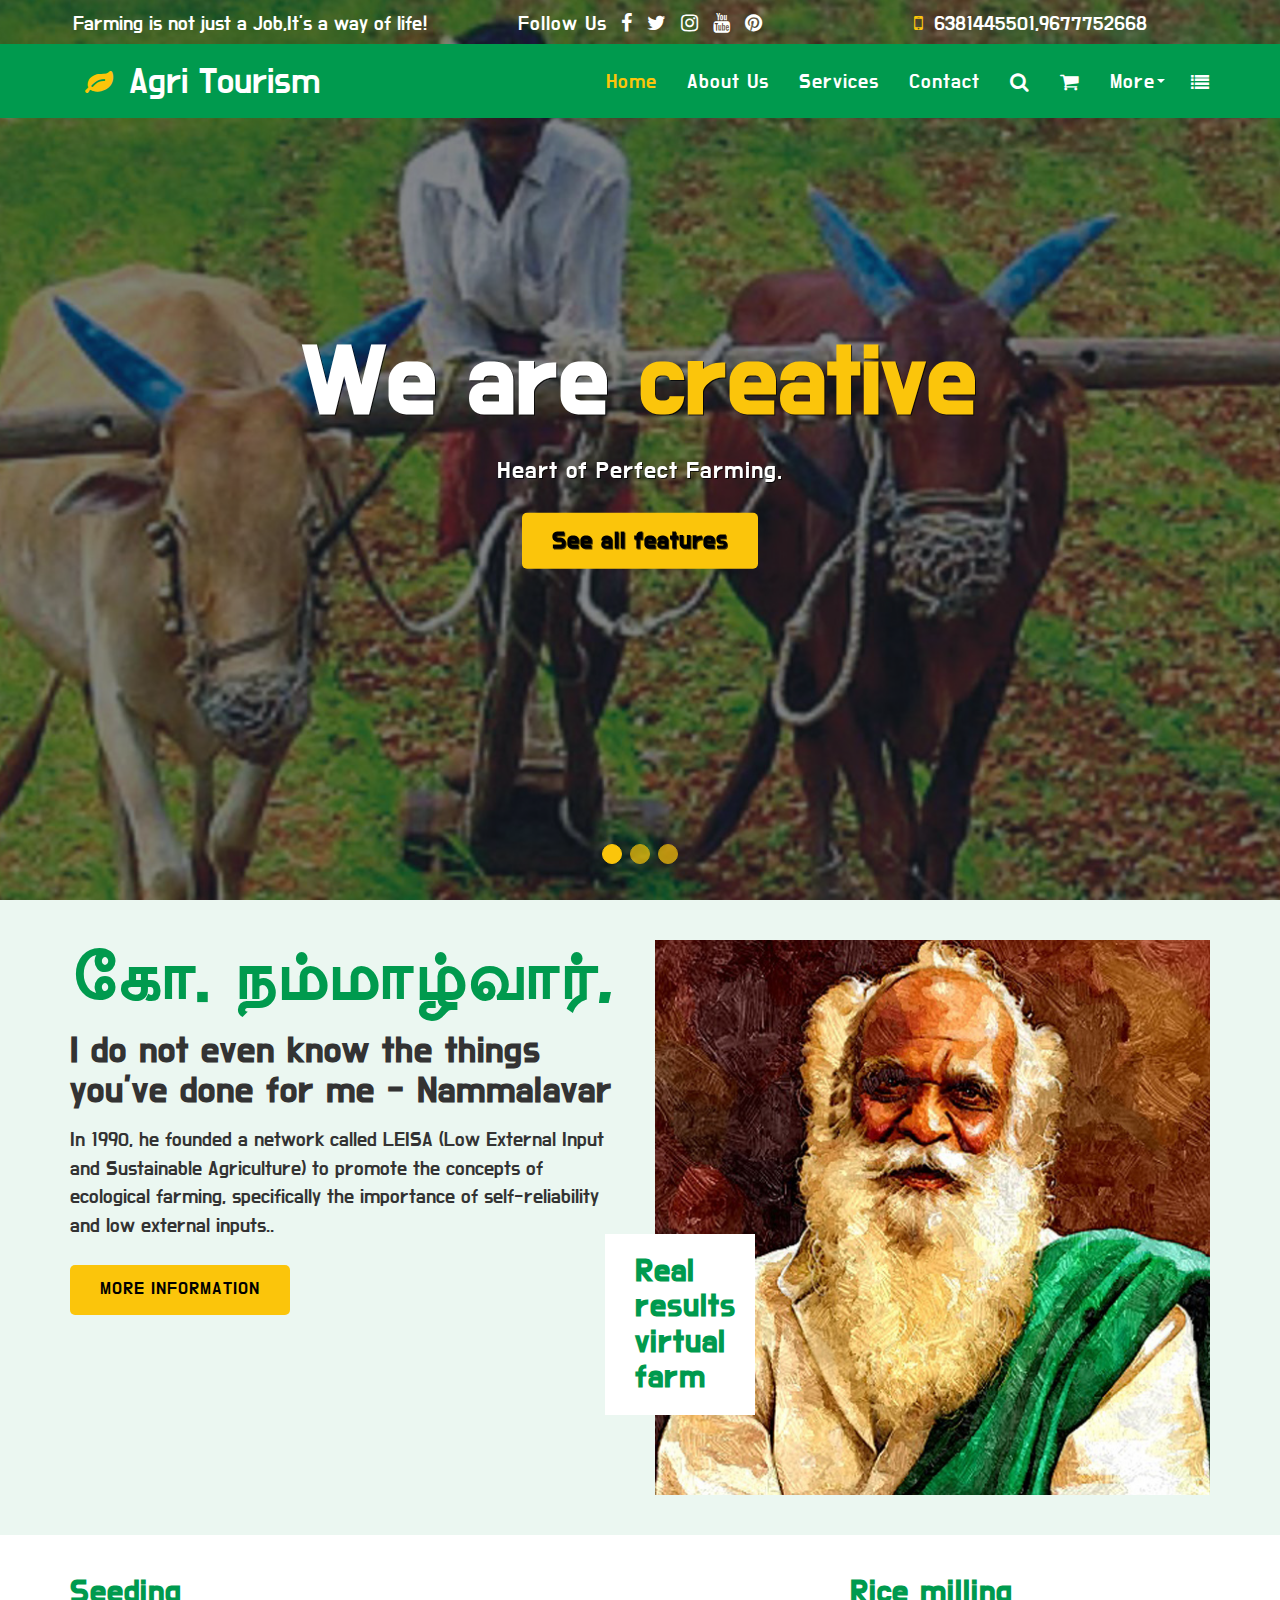
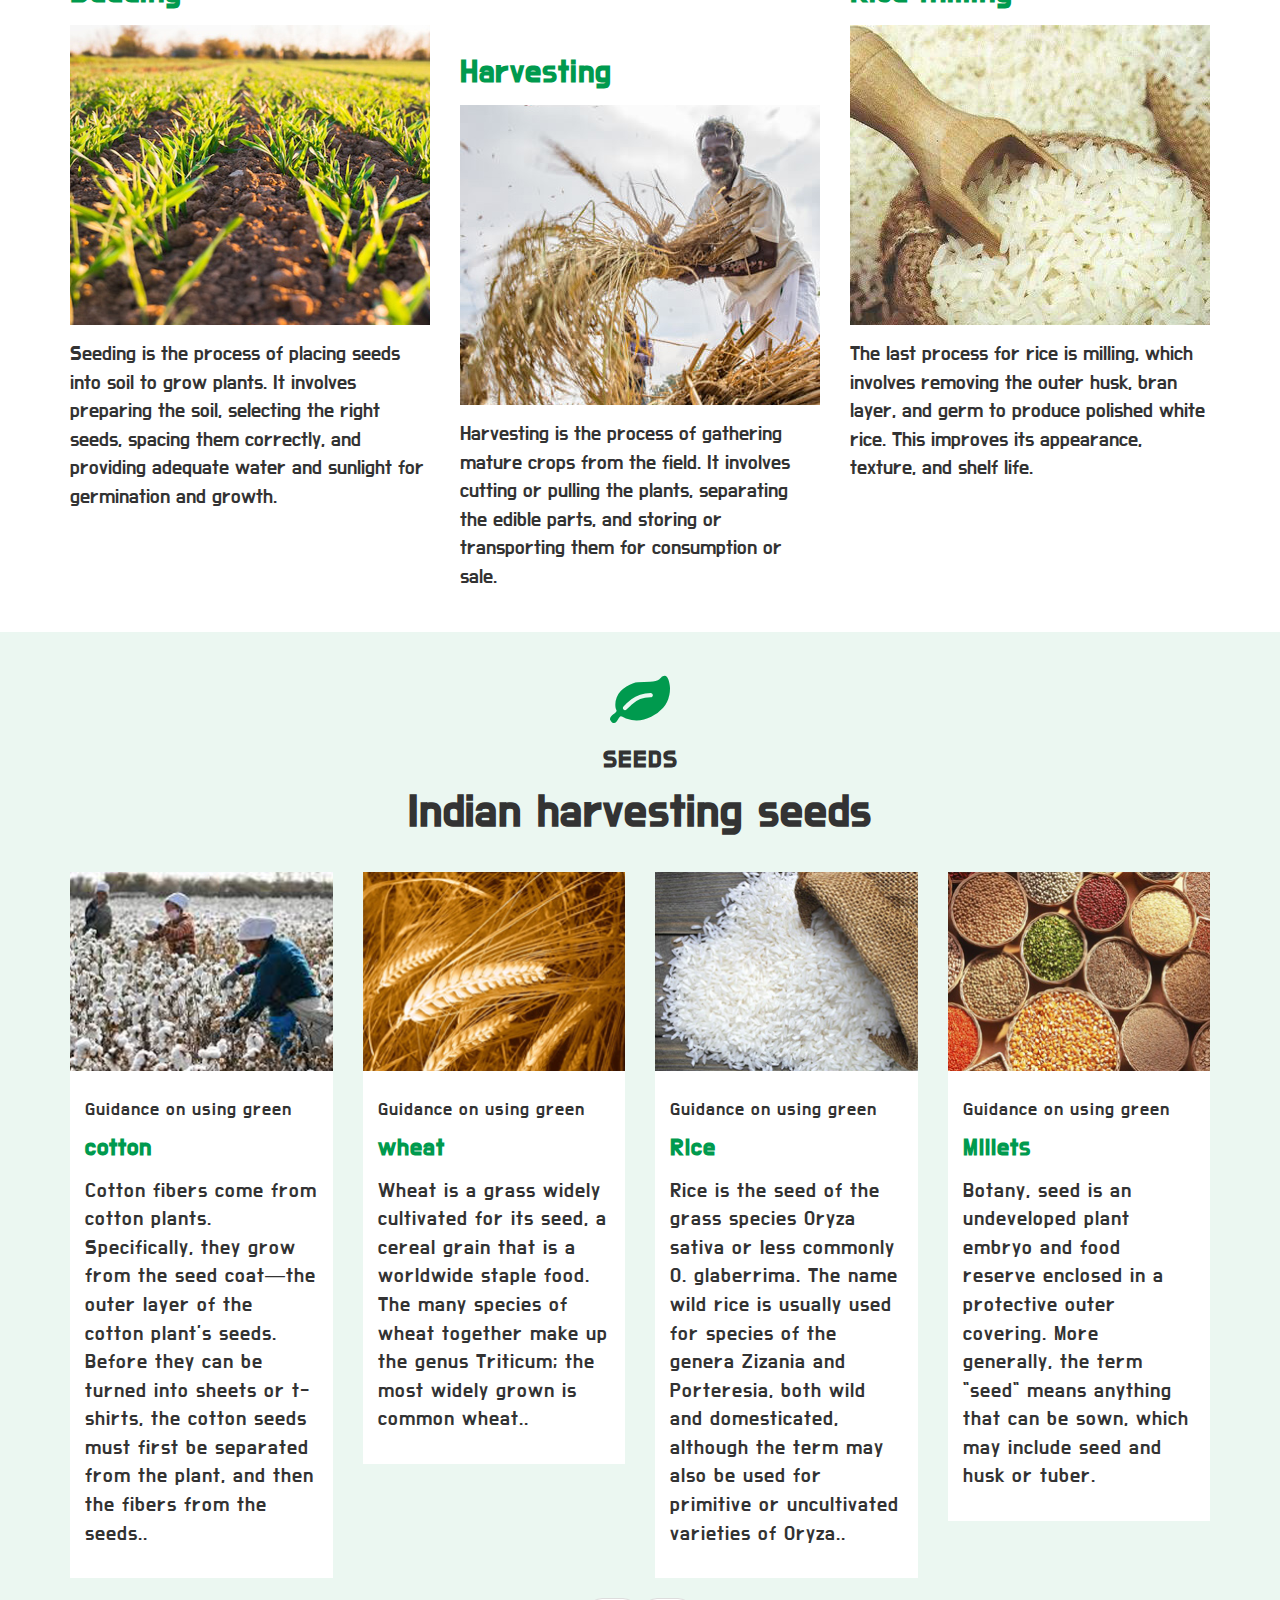
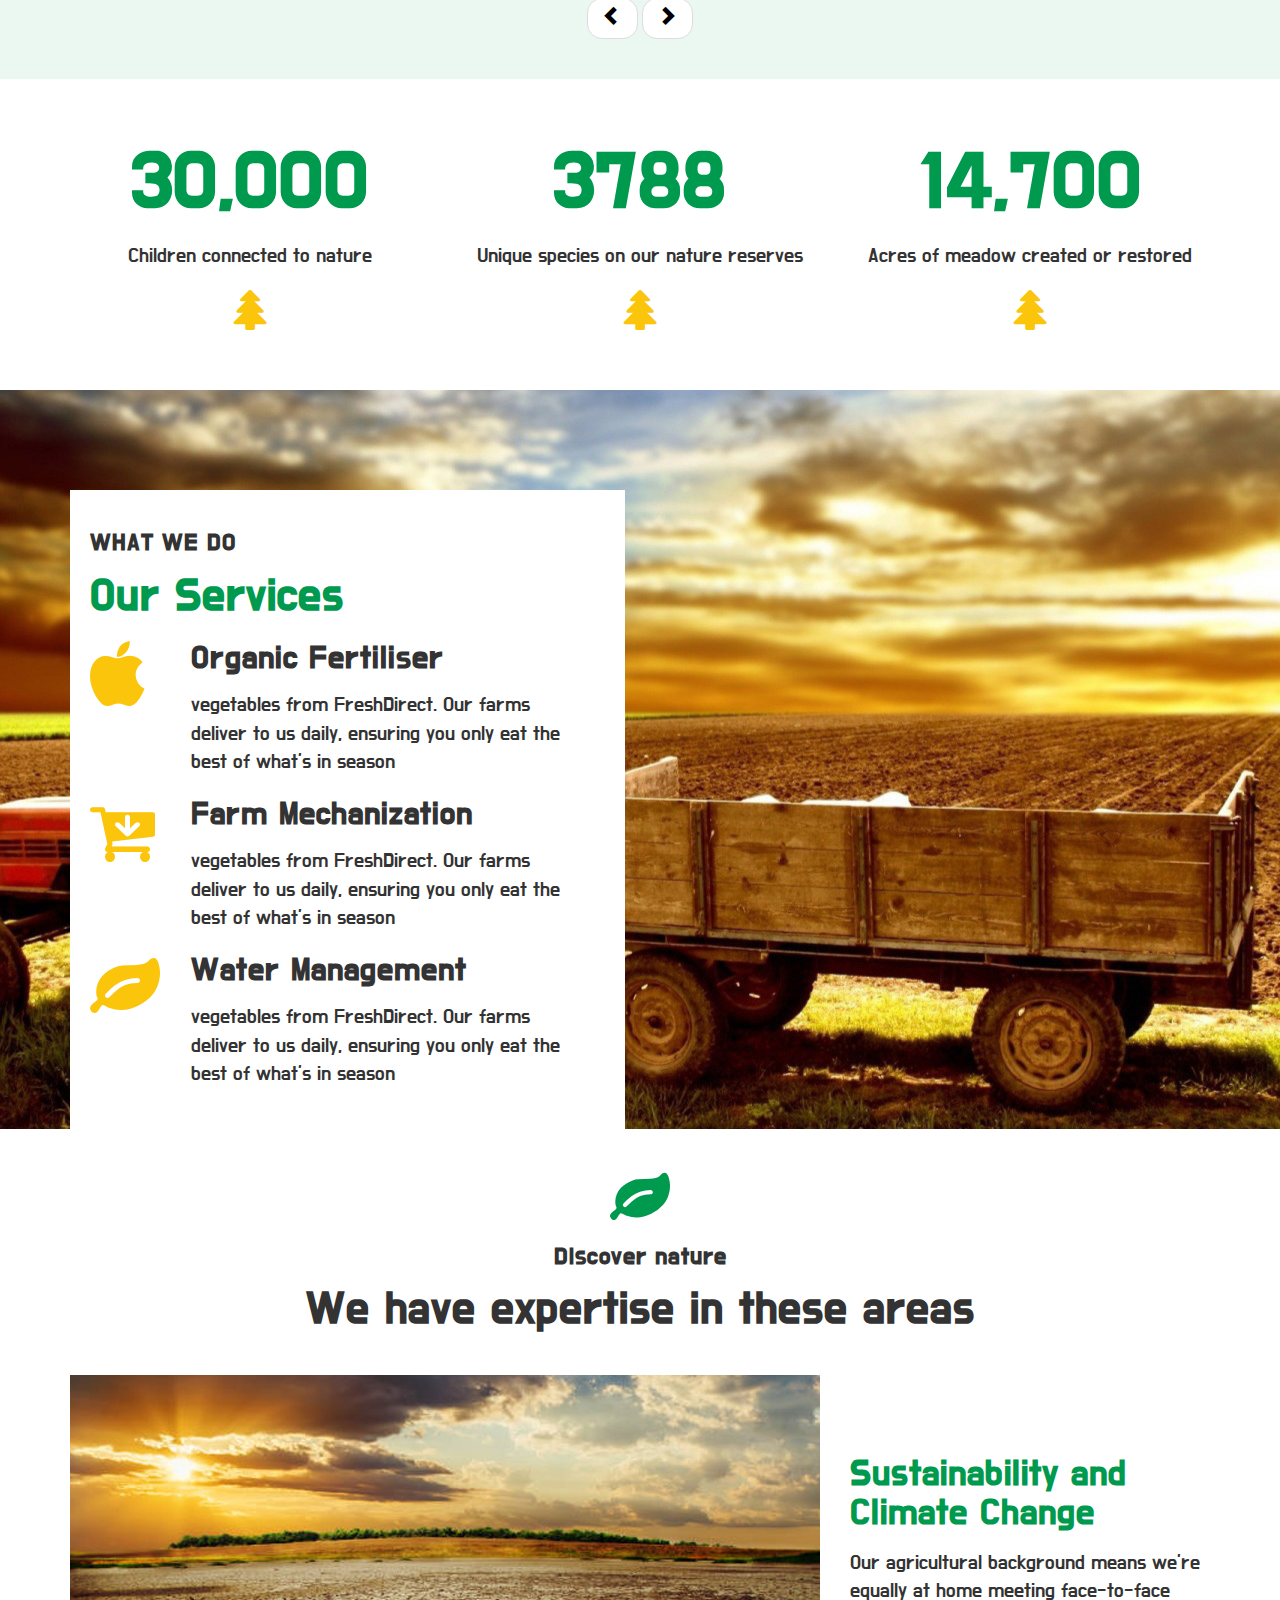
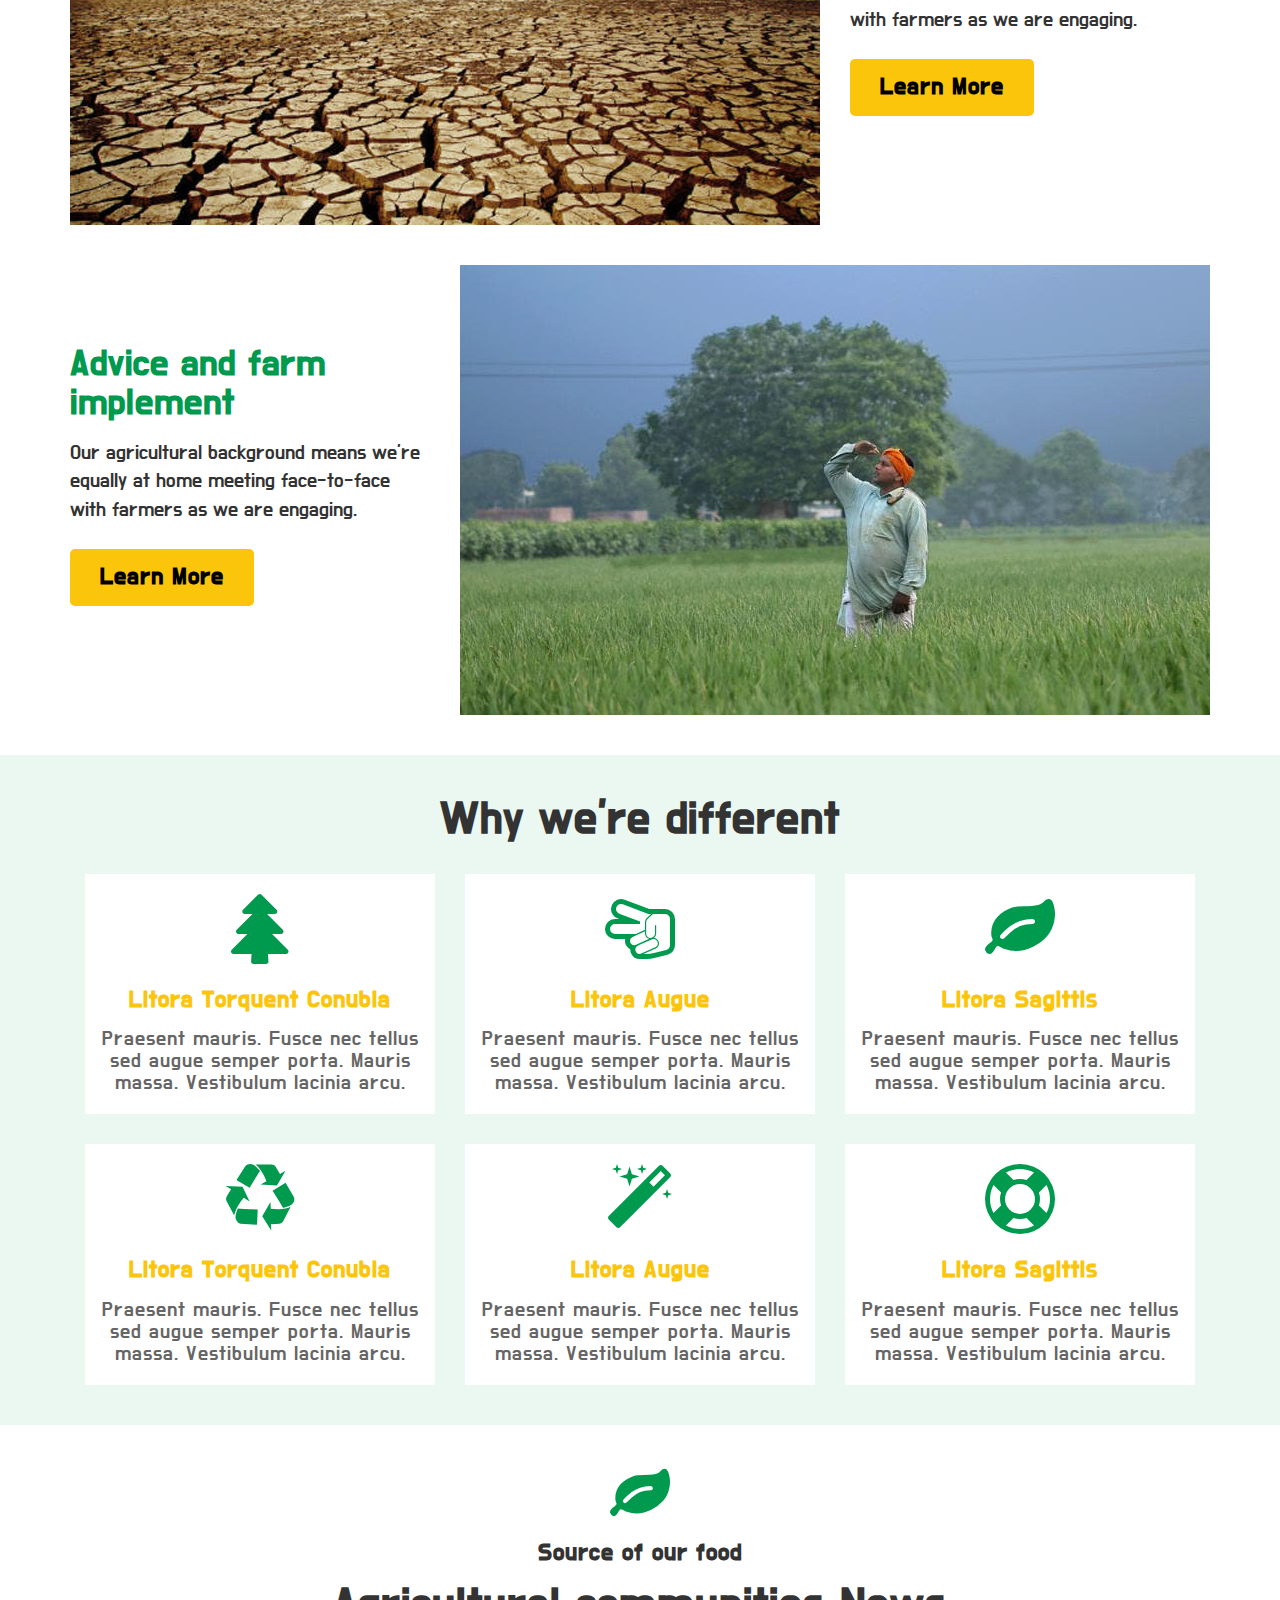
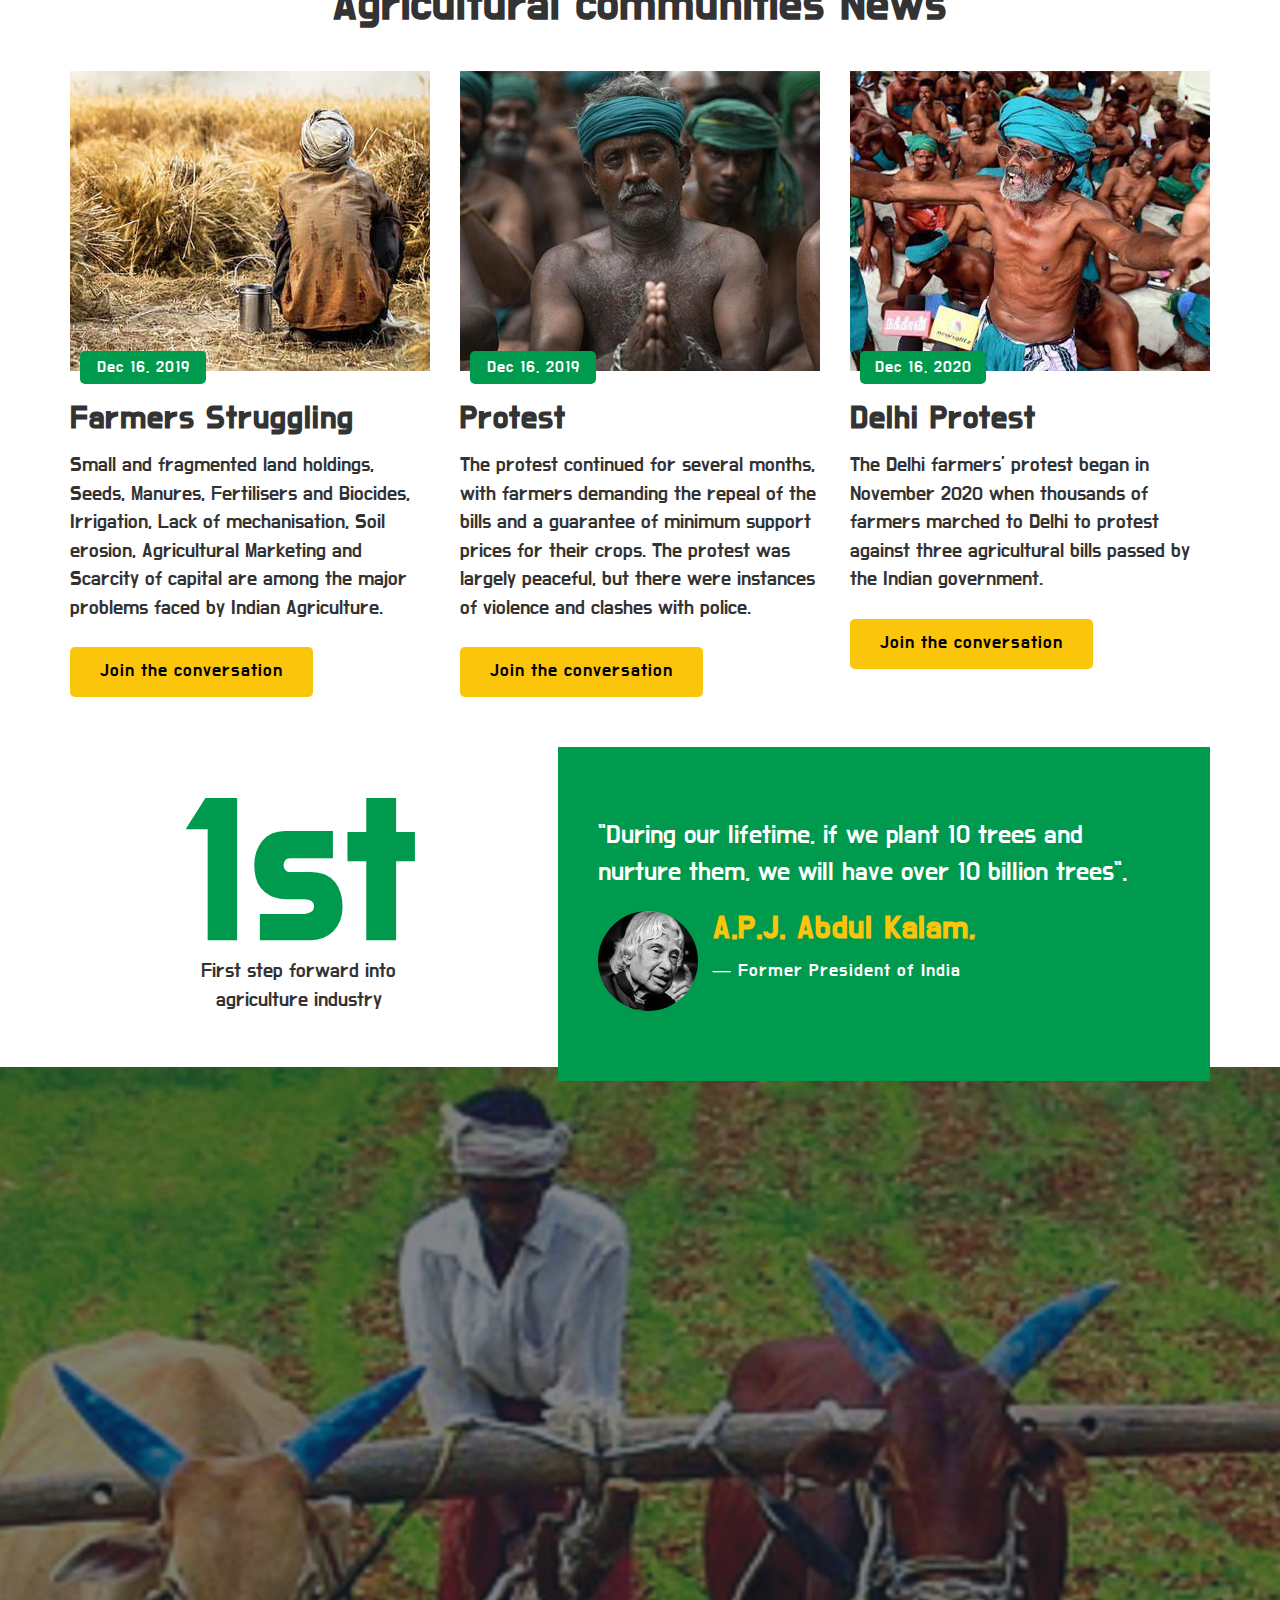
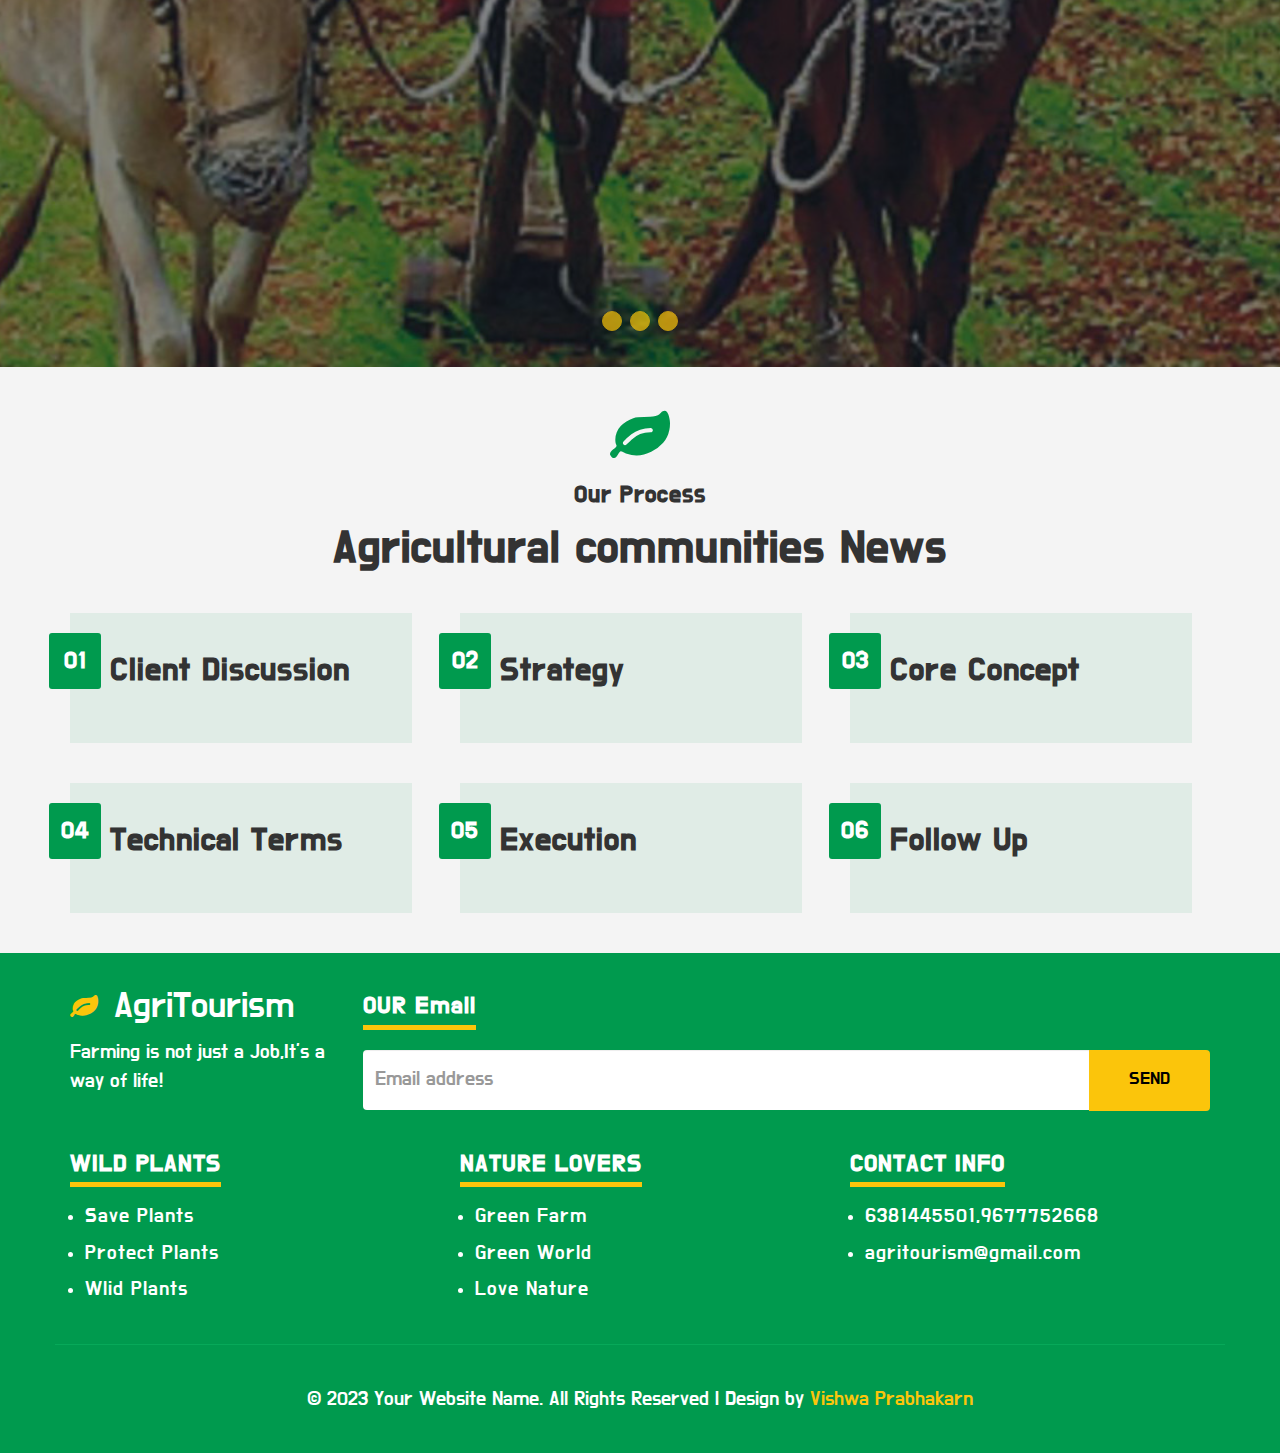
<file: index.html>
<!DOCTYPE html>
<html lang="en">
  <head>
    <meta charset="utf-8">
    <meta http-equiv="X-UA-Compatible" content="IE=edge">
    <meta name="viewport" content="width=device-width, initial-scale=1">
    <title>Agri</title>
	<link href="css/bootstrap.min.css" rel="stylesheet">
	<link href="css/global.css" rel="stylesheet">
	<link href="css/index.css" rel="stylesheet">
	<link rel="stylesheet" type="text/css" href="css/font-awesome.min.css" />
	<link href="https://fonts.googleapis.com/css2?family=Do+Hyeon&display=swap" rel="stylesheet">
	<script src="js/jquery-2.1.1.min.js"></script>
    <script src="js/bootstrap.min.js"></script>
  </head>
  
<body>
<div class="main clearfix">
<div class="main_1 clearfix">
<section id="top">
<div class="container">
 <div class="row">
  <div class="top_1 clearfix">
   <div  class="col-sm-4">
    <div class="top_1l clearfix text-center">
	  <p class="mgt col">Farming is not just a Job,It's a way of life!</p>
	</div>
   </div>
   <div  class="col-sm-4">
    <div class="top_1m text-center clearfix">
	  <ul class="mgt">
	   <li>Follow Us</li>
	   <li><a href="#"><i class="fa fa-facebook"></i></a></li>
	   <li><a href="#"><i class="fa fa-twitter"></i></a></li>
	   <li><a href="#"><i class="fa fa-instagram"></i></a></li>
	   <li><a href="#"><i class="fa fa-youtube"></i></a></li>
	   <li><a href="#"><i class="fa fa-pinterest"></i></a></li>
	  </ul>
	</div>
   </div>
   <div  class="col-sm-4">
    <div class="top_1r text-center clearfix">
	  <p class="mgt col"><i class="fa fa-mobile"></i> 6381445501,9677752668</p>
	</div>
   </div>
  </div>
 </div>
</div>
</section>

<section id="header">
	<nav class="navbar navbar-default">
        <div class="container">
		   <div class="col-sm-12">
		    <div class="navbar-header page-scroll">
                <button type="button" class="navbar-toggle" data-toggle="collapse" data-target="#bs-example-navbar-collapse-1">
                    <span class="sr-only">Toggle navigation</span>
                    <span class="icon-bar"></span>
                    <span class="icon-bar"></span>
                    <span class="icon-bar"></span>
                </button>
                <a class="navbar-brand" href="index.html"><i class="fa fa-leaf"></i> Agri Tourism</a>
            </div>

            <div class="collapse navbar-collapse" id="bs-example-navbar-collapse-1">
                <ul class="nav navbar-nav navbar-right">
                    <li>
                        <a class="tag_menu  active_tab" href="index.html">Home</a>
                    </li>
                     
					<li>
                        <a class="tag_menu" href="about.html">About Us</a>
                    </li>
					 
				    <li>
                        <a class="tag_menu" href="service.html">Services</a>
                    </li>
					
                    </li>
					
					<li>
                        <a class="tag_menu" href="contact.html">Contact</a>
                    </li>
					<li class="dropdown"><a class="tag_menu" href="#" data-toggle="dropdown"><span class="fa fa-search"></span></a>
							<ul class="dropdown-menu drop_2" style="min-width: 300px;">
								<li>
									<div class="row_1">
										<div class="col-sm-12">
											<form class="navbar-form navbar-left" role="search">
											<div class="input-group">
												<input type="text" class="form-control" placeholder="Search">
												<span class="input-group-btn">
													<button class="btn btn-primary" type="button">
														Search</button>
												</span>
											</div>
											</form>
										</div>
									</div>
								</li>
							</ul>
				  </li>
					<li class="dropdown">
					  <a class="tag_menu" href="#" data-toggle="dropdown" role="button" aria-expanded="false"><i class="fa fa-shopping-cart"></i></a>
					  <ul class="dropdown-menu drop_1" role="menu">
						<li>No products in the cart.</li>
					  </ul>
                    </li>
					
					<li class="dropdown">
					  <a class="tag_menu" href="#" data-toggle="dropdown" role="button" aria-expanded="false">More<span class="caret"></span></a>
					  <ul class="dropdown-menu drop_1" role="menu">
						<li><a href="index.html">Home</a></li>
						<li><a href="about.html">About Us</a></li>
						<li><a href="service.html">Services</a></li>
						<li><a href="contact.html">Contact</a></li>
					  </ul>
                    </li>
					
					
					
                </ul>
				<section id="side_box">
				
				  <a id="menu-toggle" href="#" class="btn btn-primary btn-lg toggle"><i class="fa fa-list"></i></a>
					<div id="sidebar-wrapper" class="">
					  <ul class="sidebar-nav">
						<a id="menu-close" href="#" class="btn btn-default btn-lg pull-right toggle"><i class="glyphicon glyphicon-remove"></i></a>
						<li class="sidebar-brand">
						  <a href="index.html">Farm House</a>						</li>
					  </ul>
					  <div class="wrap_inner clearfix text-center">
					   <p class="para_1 col"> Lorem ipsum dolor sit amet,  adipiscing elit integer nec odio.</p>
					     <img  src="img/4.jpg" alt="abc" class="iw">
						 <h4 class="head_n">CONTACT INFO</h4>
						 <p class="mgt col">6381445501 , 9677752668</p>
						 <p class="mgt"><a class="col" href="#">agritourism@gmail.com</a></p>
						  <h4 class="head_n">FOLLOW US</h4>
					   <div class="top_right clearfix">
								<p class="mgt">
								 <a href="#"><i class="fa fa-pinterest"></i></a>
								 <a href="#"><i class="fa fa-linkedin"></i></a>
								 <a href="#"><i class="fa fa-dribbble"></i></a>
								 <a href="#"><i class="fa fa-facebook"></i></a>
								 <a href="#"><i class="fa fa-twitter"></i></a>
								</p>
	                   </div>
					   
					  </div>
					  <div class="wrap_inner_2 clearfix">
					    <h3>CONTACT US</h3>
						<input class="form-control" placeholder="Name" type="text">
						<input class="form-control" placeholder="Email" type="text">
						<input class="form-control" placeholder="Phone" type="text">
						<textarea class="form-control form_1" placeholder="Type Text Here"></textarea>
						<h5 class="text-center"><a class="button" href="#">Subscribe</a></h5>
					  </div>
					  
					</div>
		
	          </section>
            </div>
		   </div>
        </div>
 
    </nav>
</section>

</div>
<div class="main_2 clearfix">

<section id="center" class="center_home clearfix">
 <div class="carousel fade-carousel slide" data-ride="carousel" data-interval="4000" id="bs-carousel">
  <!-- Overlay -->
  <div class="overlay"></div>

  <!-- Indicators -->
  <ol class="carousel-indicators">
    <li data-target="#bs-carousel" data-slide-to="0" class="active"></li>
    <li data-target="#bs-carousel" data-slide-to="1" class=""></li>
    <li data-target="#bs-carousel" data-slide-to="2" class=""></li>
  </ol>
  
  <!-- Wrapper for slides -->
  <div class="carousel-inner">
    <div class="item slides active">
      <div class="slide-1"></div>
      <div class="hero">
            <h1>We are <span>creative</span></h1> 
			<p>Heart of Perfect Farming.</p>       
            <h4><a class="button" href="#">See all features</a></h4>
      </div>
    </div>
    <div class="item slides">
      <div class="slide-2"></div>
      <div class="hero">        
            <h1>We are <span>smart</span></h1> 
			<p>Lets you eat Food Better.</p>       
            <h4><a class="button" href="#">See all features</a></h4>
      </div>
    </div>
    <div class="item slides">
      <div class="slide-3"></div>
      <div class="hero">        
            <h1>We are <span>amazing</span></h1> 
			<p>Adding Green to your Life.</p>       
            <h4><a class="button" href="#">See all features</a></h4>
      </div>
    </div>
  </div> 
</div>
</section>
</div>

</div>
 
<section id="inform">
 <div class="container">
  <div class="row">
   <div class="inform_1 clearfix">
    <div class="col-sm-6">
	 <div class="inform_1l clearfix">
	  <h1 class="col_1 mgt">கோ. நம்மாழ்வார்,</h1>
	  <h2>I do not even know the things you've done for me - Nammalavar</h2>
	  <p>In 1990, he founded a network called LEISA (Low External Input and Sustainable Agriculture) to promote the concepts of ecological farming, specifically the importance of self-reliability and low external inputs..</p>
	  <h5><a class="button" href="#">MORE INFORMATION</a></h5>
	 </div>
	</div>
	<div class="col-sm-6">
	 <div class="inform_1r clearfix">
	  <div class="inform_1ri clearfix">
	   <img src="img/5.jpg" alt="abc" class="iw">
	  </div>
	  <div class="inform_1ri1 clearfix">
	   <h3 class="col_1 mgt">Real <br> results<br> virtual<br> farm</h3>
	  </div>
	 </div>
	</div>
   </div>
  </div>
 </div>
</section>

<section id="listing">
 <div class="container">
  <div  class="row">
   <div class="col-sm-4">
    <div class="listing_1 clearfix">
	 <h3 class="col_1 mgt">Seeding</h3>
	 <img src="img/6.jpg" class="iw" alt="abc">
	 <p>Seeding is the process of placing seeds into soil to grow plants. It involves preparing the soil, selecting the right seeds, spacing them correctly, and providing adequate water and sunlight for germination and growth.</p>
	</div>
   </div>
   <div class="col-sm-4">
    <div class="listing_1 listing_1_o clearfix">
	 <h3 class="col_1 mgt">Harvesting</h3>
	 <img src="img/7.jpg" class="iw" alt="abc">
	 <p>Harvesting is the process of gathering mature crops from the field. It involves cutting or pulling the plants, separating the edible parts, and storing or transporting them for consumption or sale.</p>
	</div>
   </div>
   <div class="col-sm-4">
    <div class="listing_1 clearfix">
	 <h3 class="col_1 mgt">Rice milling</h3>
	 <img src="img/8.jpg" class="iw" alt="abc">
	 <p>The last process for rice is milling, which involves removing the outer husk, bran layer, and germ to produce polished white rice. This improves its appearance, texture, and shelf life.</p>
	</div>
   </div>
  </div>
 </div>
</section>

<section id="environment">
 <div class="container">
  <div class="row">
   <div class="environment_1 text-center clearfix">
    <div class="col-sm-12">
	 <span class="col_1"><i class="fa fa-leaf"></i></span>
	 <h4>SEEDS</h4>
	 <h1>Indian harvesting seeds</h1>
	</div>
   </div>
   <div class="environment_2 clearfix">
    <div class="carousel slide" id="myCarousel">
        <div class="carousel-inner">
            <div class="item active">
                    <ul class="thumbnails">
                        <li class="col-sm-3">
    						<div class="program_1i clearfix">
						     <img src="img/9.jpg" alt="abc" class="iw">
							 <div class="environment_2i clearfix">
								 <h5 class="mgt">Guidance on using green</h5>
								 <h4 class="col_1">cotton</h4>
								 <p>Cotton fibers come from cotton plants. Specifically, they grow from the seed coat—the outer layer of the cotton plant's seeds. Before they can be turned into sheets or t-shirts, the cotton seeds must first be separated from the plant, and then the fibers from the seeds..</p>
							 </div>
	                       </div>
                        </li>
                        <li class="col-sm-3">
    						<div class="program_1i clearfix">
						     <img src="img/10.jpg" alt="abc" class="iw">
							 <div class="environment_2i clearfix">
								 <h5 class="mgt">Guidance on using green</h5>
								 <h4 class="col_1">wheat</h4>
								 <p>Wheat is a grass widely cultivated for its seed, a cereal grain that is a worldwide staple food. The many species of wheat together make up the genus Triticum; the most widely grown is common wheat..</p>
							 </div>
	                       </div>
                        </li>
						<li class="col-sm-3">
    						<div class="program_1i clearfix">
						     <img src="img/11.jpg" alt="abc" class="iw">
							 <div class="environment_2i clearfix">
								 <h5 class="mgt">Guidance on using green</h5>
								 <h4 class="col_1">Rice</h4>
								 <p>Rice is the seed of the grass species Oryza sativa or less commonly O. glaberrima. The name wild rice is usually used for species of the genera Zizania and Porteresia, both wild and domesticated, although the term may also be used for primitive or uncultivated varieties of Oryza..</p>
							 </div>
	                       </div>
                        </li>
						<li class="col-sm-3">
    						<div class="program_1i clearfix">
						     <img src="img/12.jpg" alt="abc" class="iw">
							 <div class="environment_2i clearfix">
								 <h5 class="mgt">Guidance on using green</h5>
								 <h4 class="col_1">Millets</h4>
								 <p>Botany, seed is an undeveloped plant embryo and food reserve enclosed in a protective outer covering. More generally, the term "seed" means anything that can be sown, which may include seed and husk or tuber.</p>
							 </div>
	                       </div>
                        </li>
                    </ul>
              </div><!-- /Slide1 --> 
            <div class="item">
                    <ul class="thumbnails">
                        <li class="col-sm-3">
    						<div class="program_1i clearfix">
						     <img src="img/13.jpg" alt="abc" class="iw">
							 <div class="environment_2i clearfix">
								 <h5 class="mgt">Guidance on using green</h5>
								 <h4 class="col_1">seeds</h4>
								 <p>A seed is a mature ovule that comprises an embryo or a miniature undeveloped plant and food reserves, all enclosed within a protective seed coat. Seeds are a way of reproduction for all flowering plants.</p>
							 </div>
	                       </div>
                        </li>
                        <li class="col-sm-3">
    						<div class="program_1i clearfix">
						     <img src="img/14.jpg" alt="abc" class="iw">
							 <div class="environment_2i clearfix">
								 <h5 class="mgt">Guidance on using green</h5>
								 <h4 class="col_1">Coffee</h4>
								 <p>A coffee bean is a seed of the Coffea plant and the source for coffee. It is the pip inside the red or purple fruit. This fruit is often referred to as a coffee cherry. Just like ordinary cherries, the coffee fruit is also a so-called stone fruit.</p>
							 </div>
	                       </div>
                        </li>
						<li class="col-sm-3">
    						<div class="program_1i clearfix">
						     <img src="img/15.jpg" alt="abc" class="iw">
							 <div class="environment_2i clearfix">
								 <h5 class="mgt">Guidance on using green</h5>
								 <h4 class="col_1">Tea</h4>
								 <p>Tea seed powder is a natural pesticide, which is widely used for cleaning the pond and killing the snails, earthworm, clam, tadpole and other pests. It can accelerate the growth of algal according to decompose organic fertilizer.</p>
							 </div>
	                       </div>
                        </li>
						<li class="col-sm-3">
    						<div class="program_1i clearfix">
						     <img src="img/16.jpg" alt="abc" class="iw">
							 <div class="environment_2i clearfix">
								 <h5 class="mgt">Guidance on using green</h5>
								 <h4 class="col_1">Sugarcane</h4>
								 <p>Sugarcane or sugar cane is a species of tall, perennial grass that is used for sugar production. The plants are 2–6 m tall with stout, jointed, fibrous stalks that are rich in sucrose, which accumulates in the stalk internodes.</p>
							 </div>
	                       </div>
                        </li>
                    </ul>
              </div><!-- /Slide2 --> 
            <!-- /Slide3 --> 
        </div>
        
       
	   <nav>
			<ul class="control-box pager">
				<li><a data-slide="prev" href="#myCarousel" class=""><i class="glyphicon glyphicon-chevron-left"></i></a></li>
				<li><a data-slide="next" href="#myCarousel" class=""><i class="glyphicon glyphicon-chevron-right"></i></a></li></ul>
	   <!-- /.control-box -->   
                              
    </nav></div>
   </div>
  </div>
 </div>
</section>

<section id="number">
 <div class="container">
  <div class="row">
   <div class="col-sm-4">
    <div class="number_1 text-center clearfix">
	 <h1 class="mgt col_1">30,000</h1>
	 <p>Children connected to nature</p>
	 <span><i class="fa fa-tree"></i></span>
	</div>
   </div>
   <div class="col-sm-4">
    <div class="number_1 text-center clearfix">
	 <h1 class="mgt col_1">3788</h1>
	 <p>Unique species on our nature reserves</p>
	 <span><i class="fa fa-tree"></i></span>
	</div>
   </div>
   <div class="col-sm-4">
    <div class="number_1 text-center clearfix">
	 <h1 class="mgt col_1">14,700</h1>
	 <p>Acres of meadow created or restored</p>
	 <span><i class="fa fa-tree"></i></span>
	</div>
   </div>
  </div>
 </div>
</section>

<section id="serv_home">
 <div class="container">
  <div class="row">
   <div class="col-sm-6">
    <div class="serv_home_1 clearfix">
	 <h4 class="mgt">WHAT WE DO</h4>
	 <h1 class="col_1">Our Services</h1>
	 <div class="serv_home_1i clearfix">
	  <div class="col-sm-2 space_left">
	   <div class="serv_home_1il clearfix">
	    <span><i class="fa fa-apple"></i></span>
	   </div>
	  </div>
	  <div class="col-sm-10">
	   <div class="serv_home_1ir clearfix">
	    <h3 class="mgt">Organic Fertiliser</h3>
		<p>vegetables from FreshDirect. Our farms deliver to us daily, ensuring you only eat the best of what's in season</p>
	   </div>
	  </div>
	 </div>
	 <div class="serv_home_1i clearfix">
	  <div class="col-sm-2 space_left">
	   <div class="serv_home_1il clearfix">
	    <span><i class="fa fa-cart-arrow-down"></i></span>
	   </div>
	  </div>
	  <div class="col-sm-10">
	   <div class="serv_home_1ir clearfix">
	    <h3 class="mgt">Farm Mechanization</h3>
		<p>vegetables from FreshDirect. Our farms deliver to us daily, ensuring you only eat the best of what's in season</p>
	   </div>
	  </div>
	 </div>
	 <div class="serv_home_1i clearfix">
	  <div class="col-sm-2 space_left">
	   <div class="serv_home_1il clearfix">
	    <span><i class="fa fa-leaf"></i></span>
	   </div>
	  </div>
	  <div class="col-sm-10">
	   <div class="serv_home_1ir clearfix">
	    <h3 class="mgt">Water Management</h3>
		<p>vegetables from FreshDirect. Our farms deliver to us daily, ensuring you only eat the best of what's in season</p>
	   </div>
	  </div>
	 </div>
	</div>
   </div>
   <div class="col-sm-6">
    <div class="serv_home_2 clearfix"></div>
   </div>
  </div>
 </div>
</section>

<section id="special">
 <div class="container">
  <div class="row">
   <div class="environment_1 text-center clearfix">
    <div class="col-sm-12">
	 <span class="col_1"><i class="fa fa-leaf"></i></span>
	 <h4>Discover nature</h4>
	 <h1>We have expertise in these areas</h1>
	</div>
   </div>
   <div class="special_1 clearfix">
    <div class="col-sm-8">
      <div class="special_1l clearfix">
	   <img src="img/18.jpg" class="iw" alt="abc">
	  </div>
	</div>
	<div class="col-sm-4">
      <div class="special_1r clearfix">
	   <h2 class="col_1 mgt">Sustainability and Climate Change</h2>
	   <p>Our agricultural background means we’re equally at home meeting face-to-face with farmers as we are engaging.</p>
	   <h4><a class="button" href="#">Learn More</a></h4>
	  </div>
	</div>
   </div>
   <div class="special_1 clearfix">
	<div class="col-sm-4">
      <div class="special_1r clearfix">
	   <h2 class="col_1 mgt">Advice and farm implement</h2>
	   <p>Our agricultural background means we’re equally at home meeting face-to-face with farmers as we are engaging.</p>
	   <h4><a class="button" href="#">Learn More</a></h4>
	  </div>
	</div>
	<div class="col-sm-8">
      <div class="special_1l clearfix">
	   <img src="img/19.jpg" class="iw" alt="abc">
	  </div>
	</div>
   </div>
  </div>
 </div>
</section>

<section id="center_2" class="clearfix">
 <div class="container">
  <div class="row">
   <div class="col-sm-12 text-center clearfix">
	 <h1 class="mgt">Why we're different</h1>
	</div>
   <div class="col-sm-12">
	<div class=" center_1_main clearfix">
	 <div class="col-sm-4 center_1_left clearfix">
	  <div class="center_1_left_inner clearfix">
	   <h6 class="mgt"><i class="fa fa-tree"></i></h6>
	   <h4><a href="#">Litora Torquent Conubia</a></h4>
	   <h5>Praesent mauris. Fusce nec tellus sed augue semper porta. Mauris massa. Vestibulum lacinia arcu.</h5>
	  </div>
	 </div>
	 <div class="col-sm-4 center_1_left clearfix">
	  <div class="center_1_left_inner clearfix">
	   <h6 class="mgt"><i class="fa fa-hand-scissors-o"></i></h6>
	   <h4><a href="#">Litora Augue</a></h4>
	   <h5>Praesent mauris. Fusce nec tellus sed augue semper porta. Mauris massa. Vestibulum lacinia arcu.</h5>
	  </div>
	 </div>
	 <div class="col-sm-4 center_1_left clearfix">
	  <div class="center_1_left_inner clearfix">
	   <h6 class="mgt"><i class="fa fa-leaf"></i></h6>
	   <h4><a href="#">Litora Sagittis</a></h4>
	    <h5>Praesent mauris. Fusce nec tellus sed augue semper porta. Mauris massa. Vestibulum lacinia arcu.</h5>
	  </div>
	 </div>
	</div>
	<div class=" center_1_main clearfix">
	 <div class="col-sm-4 center_1_left clearfix">
	  <div class="center_1_left_inner clearfix">
	   <h6 class="mgt"><i class="fa fa-recycle"></i></h6>
	   <h4><a href="#">Litora Torquent Conubia</a></h4>
	   <h5>Praesent mauris. Fusce nec tellus sed augue semper porta. Mauris massa. Vestibulum lacinia arcu.</h5>
	  </div>
	 </div>
	 <div class="col-sm-4 center_1_left clearfix">
	  <div class="center_1_left_inner clearfix">
	   <h6 class="mgt"><i class="fa fa-magic"></i></h6>
	   <h4><a href="#">Litora Augue</a></h4>
	   <h5>Praesent mauris. Fusce nec tellus sed augue semper porta. Mauris massa. Vestibulum lacinia arcu.</h5>
	  </div>
	 </div>
	 <div class="col-sm-4 center_1_left clearfix">
	  <div class="center_1_left_inner clearfix">
	   <h6 class="mgt"><i class="fa fa-life-ring"></i></h6>
	   <h4><a href="#">Litora Sagittis</a></h4>
	   <h5>Praesent mauris. Fusce nec tellus sed augue semper porta. Mauris massa. Vestibulum lacinia arcu.</h5>
	  </div>
	 </div>
	</div>
   </div>
   </div>
  </div>
</section>

<section id="news_home">
 <div class="container">
  <div class="row">
   <div class="environment_1 text-center clearfix">
    <div class="col-sm-12">
	 <span class="col_1"><i class="fa fa-leaf"></i></span>
	 <h4>Source of our food</h4>
	 <h1>Agricultural communities News</h1>
	</div>
   </div>
   <div class="news_home_1 clearfix">
     <div class="col-sm-4">
		<div class="news_home_1i clearfix">
		  <img src="img/20.jpg" class="iw" alt="abc">
		  <div class="news_home_1ii clearfix"><h6 class="mgt">Dec 16, 2019</h6></div>
		  <h3>Farmers Struggling</h3>
		  <p>Small and fragmented land holdings, Seeds, Manures, Fertilisers and Biocides, Irrigation, Lack of mechanisation, Soil erosion, Agricultural Marketing and Scarcity of capital are among the major problems faced by Indian Agriculture.</p>
		  <h5><a class="button" href="#">Join the conversation</a></h5>
		</div>
   </div>
     <div class="col-sm-4">
		<div class="news_home_1i clearfix">
		  <img src="img/21.jpg" class="iw" alt="abc">
		  <div class="news_home_1ii clearfix"><h6 class="mgt">Dec 16, 2019</h6></div>
		  <h3>Protest</h3>
		  <p>The protest continued for several months, with farmers demanding the repeal of the bills and a guarantee of minimum support prices for their crops. The protest was largely peaceful, but there were instances of violence and clashes with police. </p>
		  <h5><a class="button" href="#">Join the conversation</a></h5>
		</div>
   </div>
     <div class="col-sm-4">
		<div class="news_home_1i clearfix">
		  <img src="img/22.jpg" class="iw" alt="abc">
		  <div class="news_home_1ii clearfix"><h6 class="mgt">Dec 16, 2020</h6></div>
		  <h3>Delhi Protest</h3>
		  <p>The Delhi farmers' protest began in November 2020 when thousands of farmers marched to Delhi to protest against three agricultural bills passed by the Indian government.</p>
		  <h5><a class="button" href="#">Join the conversation</a></h5>
		</div>
   </div>
   </div>
  </div>
 </div>
</section>

<div class="main_last cleafix">
 <div class="main_last_1 clearfix">
   <section id="testimonial">
 <div class="container">
  <div class="row">
   <div class="testim_1 clearfix">
    <div class="col-sm-5">
	 <div class="testim_1l text-center clearfix">
	   <h1 class="mgt col_1">1st</h1>
	   <p class="mgt">First step forward into<br>
agriculture industry</p>
	 </div>
	</div>
	<div class="col-sm-7">
	 <div class="testim_1r clearfix">
	   <p class="mgt col">"During our lifetime, if we plant 10 trees and nurture them, we will have over 10 billion trees".</p>
	   <img src="img/23.jpg" alt="abc">
	   <h3 class="mgt col_2">A.P.J. Abdul Kalam,</h3>
	   <h5 class="col">— Former President of India </h5>
	 </div>
	</div>
   </div>
  </div>
 </div>
</section>
 </div>
 <div class="main_last_2 clearfix">
   <section id="center_last" class="center_home clearfix">
 <div class="carousel fade-carousel slide" data-ride="carousel" data-interval="4000" id="bs-carousel_1">
  <!-- Overlay -->
  <div class="overlay"></div>

  <!-- Indicators -->
  <ol class="carousel-indicators">
    <li data-target="#bs-carousel_1" data-slide-to="0" class=""></li>
    <li data-target="#bs-carousel_1" data-slide-to="1" class=""></li>
    <li data-target="#bs-carousel_1" data-slide-to="2" class=""></li>
  </ol>
  
  <!-- Wrapper for slides -->
  <div class="carousel-inner">
    <div class="item slides next left">
      <div class="slide-1"></div>
      <div class="hero">
            <h1>We are <span>creative</span></h1> 
			<p>Heart of Perfect Farming.</p>       
            <h4><a class="button" href="#">See all features</a></h4>
      </div>
    </div>
    <div class="item slides">
      <div class="slide-2"></div>
      <div class="hero">        
            <h1>We are <span>smart</span></h1> 
			<p>Lets you eat Food Better.</p>       
            <h4><a class="button" href="#">See all features</a></h4>
      </div>
    </div>
    <div class="item slides active left">
      <div class="slide-3"></div>
      <div class="hero">        
            <h1>We are <span>amazing</span></h1> 
			<p>Adding Green to your Life</p>       
            <h4><a class="button" href="#">See all features</a></h4>
      </div>
    </div>
  </div> 
</div>
</section>
 </div>
</div>

<section id="process">
 <div class="container">
  <div class="row">
   <div class="environment_1 text-center clearfix">
    <div class="col-sm-12">
	 <span class="col_1"><i class="fa fa-leaf"></i></span>
	 <h4>Our Process</h4>
	 <h1>Agricultural communities News</h1>
	</div>
   </div>
   <div class="process_2 clearfix">
    <div class="col-sm-4">
	 <div class="process_2_m clearfix">
	  <div class="process_2_mi clearfix">
	   <h3 class="mgt">Client Discussion</h3>
	   <p></p>
	  </div>
	  <div class="process_2_mi1 clearfix">
	   <h4 class="mgt">01</h4>
	  </div>
	 </div>
	</div>
	<div class="col-sm-4">
	 <div class="process_2_m clearfix">
	  <div class="process_2_mi clearfix">
	   <h3 class="mgt">Strategy</h3>
	   <p></p>
	  </div>
	  <div class="process_2_mi1 clearfix">
	   <h4 class="mgt">02</h4>
	  </div>
	 </div>
	</div>
	<div class="col-sm-4">
	 <div class="process_2_m clearfix">
	  <div class="process_2_mi clearfix">
	   <h3 class="mgt">Core Concept</h3>
	   <p></p>
	  </div>
	  <div class="process_2_mi1 clearfix">
	   <h4 class="mgt">03</h4>
	  </div>
	 </div>
	</div>
   </div>
   <div class="process_2 clearfix">
    <div class="col-sm-4">
	 <div class="process_2_m clearfix">
	  <div class="process_2_mi clearfix">
	   <h3 class="mgt">Technical Terms</h3>
	   <p></p>
	  </div>
	  <div class="process_2_mi1 clearfix">
	   <h4 class="mgt">04</h4>
	  </div>
	 </div>
	</div>
	<div class="col-sm-4">
	 <div class="process_2_m clearfix">
	  <div class="process_2_mi clearfix">
	   <h3 class="mgt">Execution</h3>
	   <p></p>
	  </div>
	  <div class="process_2_mi1 clearfix">
	   <h4 class="mgt">05</h4>
	  </div>
	 </div>
	</div>
	<div class="col-sm-4">
	 <div class="process_2_m clearfix">
	  <div class="process_2_mi clearfix">
	   <h3 class="mgt">Follow Up</h3>
	   <p></p>
	  </div>
	  <div class="process_2_mi1 clearfix">
	   <h4 class="mgt">06</h4>
	  </div>
	 </div>
	</div>
   </div>
  </div>
 </div>
</section>

<section id="footer">
 <div class="container">
  <div class="row">
   <div class="footer_1 clearfix">
    <div class="col-sm-3">
	 <div class="footer_1l clearfix">
	   <a class="navbar-brand" href="index.html"><i class="fa fa-leaf"></i> AgriTourism</a>
	   <p class="col">Farming is not just a Job,It's a way of life!</p>
	 </div>
	</div>
	<div class="col-sm-9">
	 <div class="footer_1r clearfix">
       <h4 class="mgt col">OUR Email</h4>
	   <div class="input-group">
		<input type="text" class="form-control" placeholder="Email address">
		<span class="input-group-btn">
			<button class="btn btn-primary" type="button">
				SEND</button>
		</span>
	    </div>
	 </div>
	</div>
   </div> 
   <div class="footer_2 clearfix">
    <div class="col-sm-4">
	 <div class="footer_2i clearfix">
	  <h4 class="col mgt">WILD PLANTS</h4>
	  <ul>
	   <li> Save Plants</li>
	   <li> Protect Plants</li>
	   <li> Wlid Plants</li>
	  </ul>
	 </div>
	</div>
	<div class="col-sm-4">
	 <div class="footer_2i clearfix">
	  <h4 class="col mgt">NATURE LOVERS</h4>
	  <ul>
	   <li>Green Farm</li>
	   <li>Green World</li>
	   <li>Love Nature</li>
	  </ul>
	 </div>
	</div>
	<div class="col-sm-4">
	 <div class="footer_2i clearfix">
	  <h4 class="col mgt">CONTACT INFO</h4>
	  <ul>
	   <li>6381445501,9677752668</li>
	   <li>agritourism@gmail.com</li>
	  </ul>
	 </div>
	</div>
   </div>
   <div class="footer_3 text-center clearfix">
     <p class="mgt col">© 2023 Your Website Name. All Rights Reserved | Design by <a class="col_2" href="http://wwwagritourism.com">Vishwa Prabhakarn</a></p>
   </div>
  </div>
 </div>
</section>

<script>
	  $("#menu-close").click(function(e) {
    e.preventDefault();
    $("#sidebar-wrapper").toggleClass("active");
  });
  $("#menu-toggle").click(function(e) {
    e.preventDefault();
    $("#sidebar-wrapper").toggleClass("active");
  });
	</script>
</body>
 
</html>
</file>
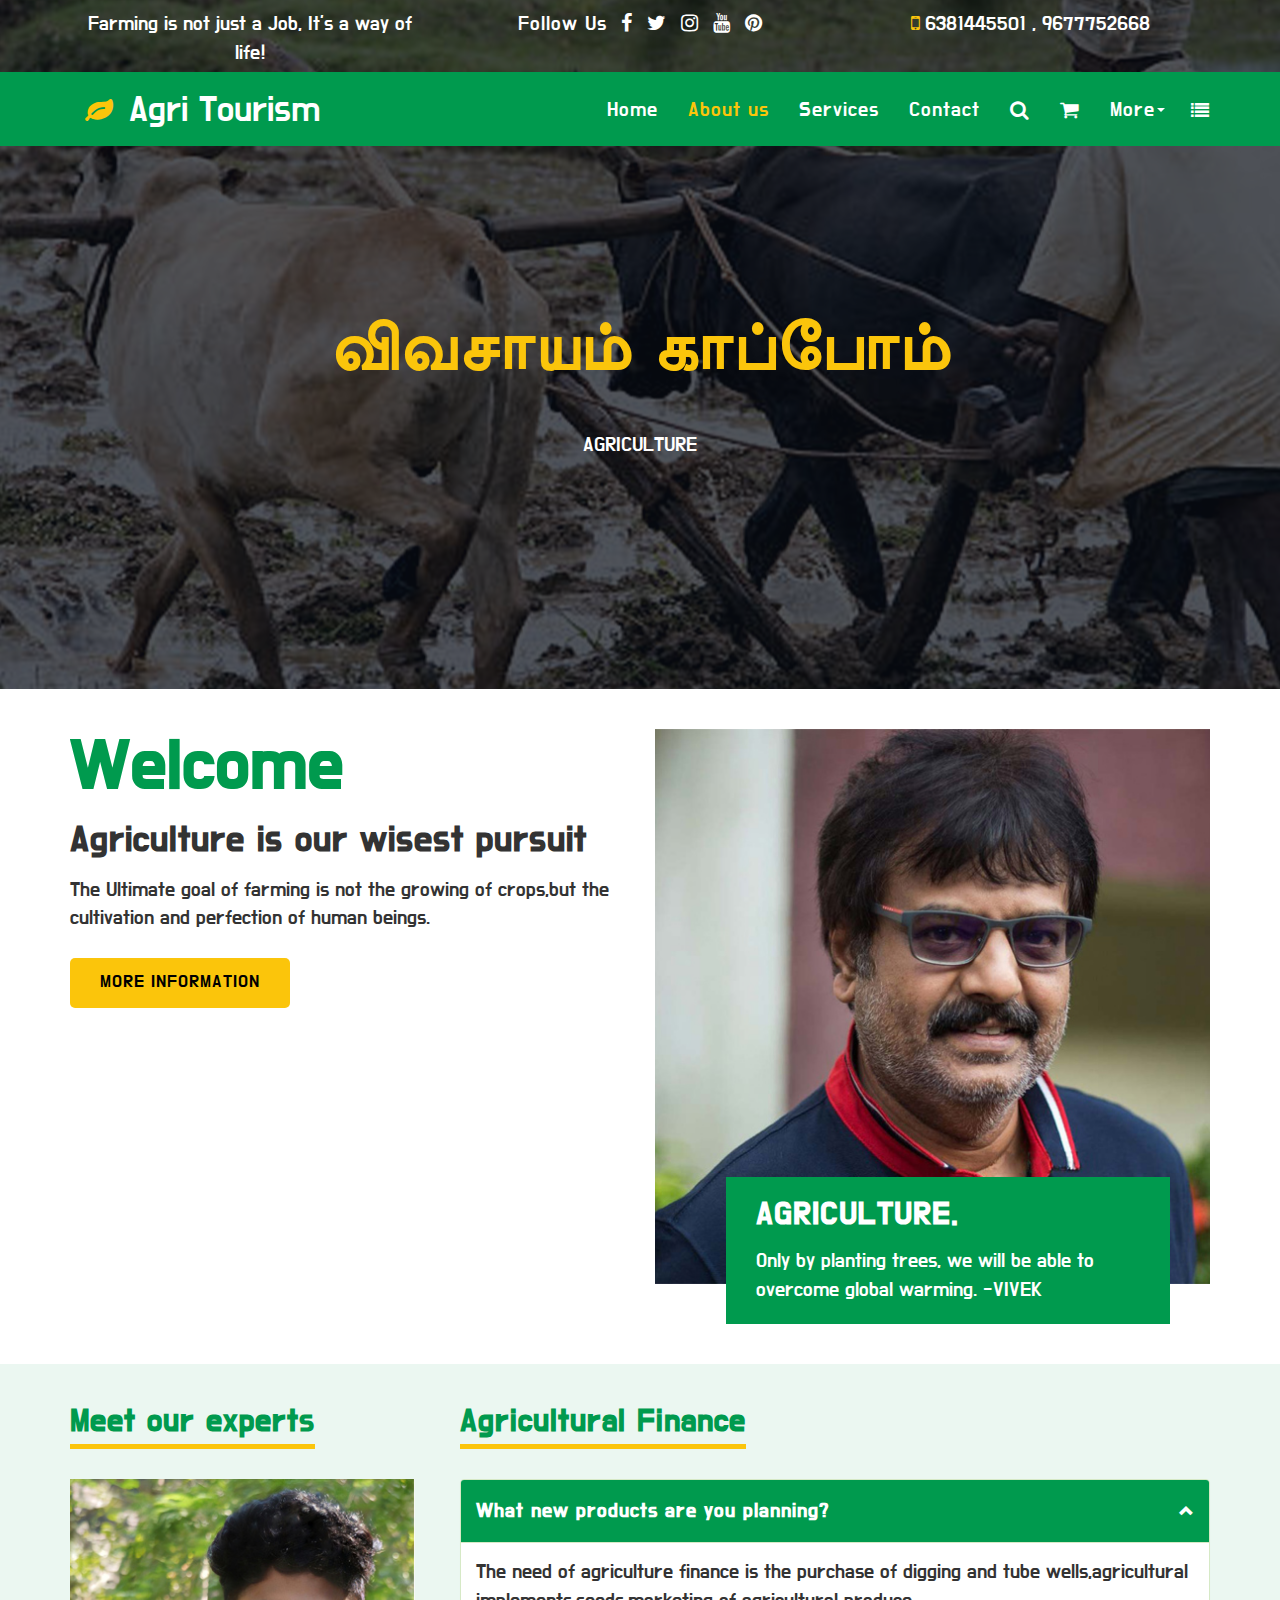
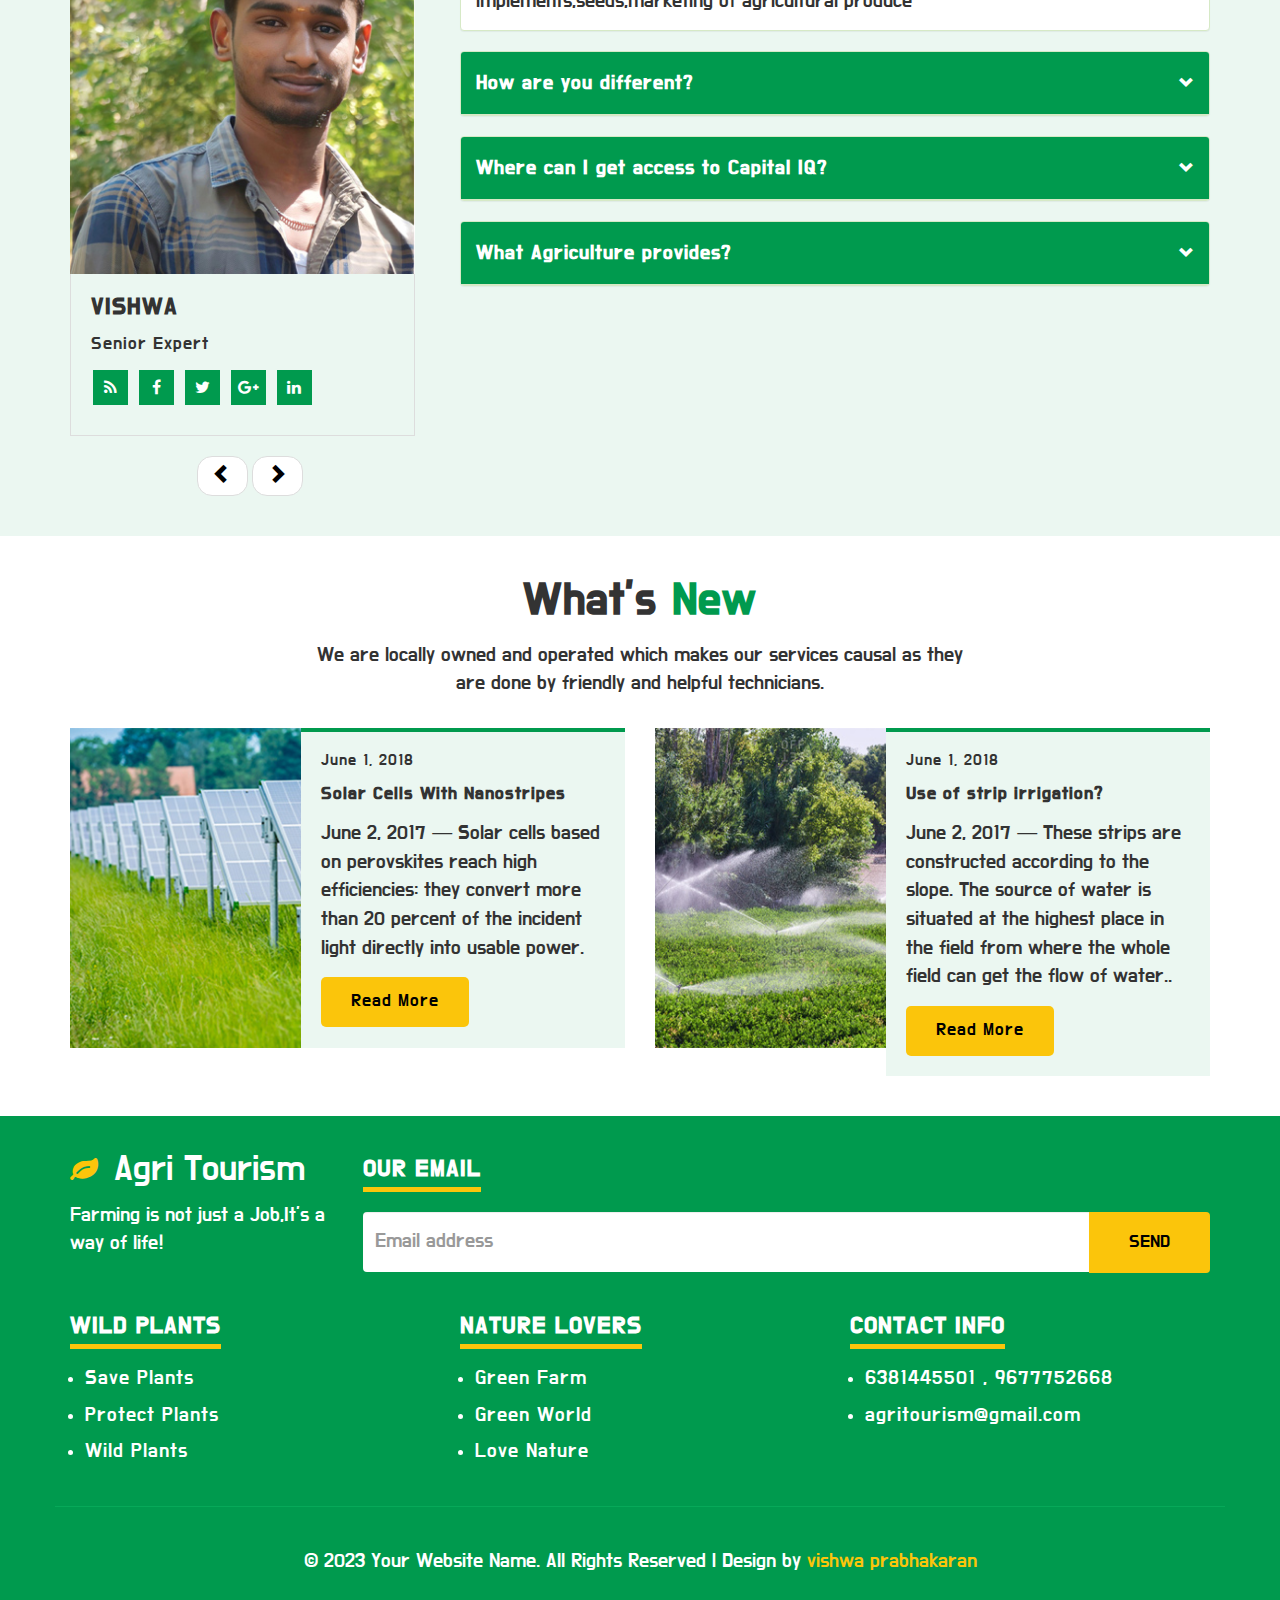
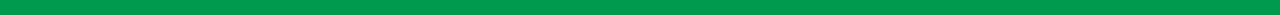
<file: about.html>
<!DOCTYPE html>
<html lang="en">
  <head>
    <meta charset="utf-8">
    <meta http-equiv="X-UA-Compatible" content="IE=edge">
    <meta name="viewport" content="width=device-width, initial-scale=1">
    <title>Farm House</title>
	<link href="css/bootstrap.min.css" rel="stylesheet">
	<link href="css/global.css" rel="stylesheet">
	<link href="css/about.css" rel="stylesheet">
	<link rel="stylesheet" type="text/css" href="css/font-awesome.min.css" />
	<link href="https://fonts.googleapis.com/css2?family=Do+Hyeon&display=swap" rel="stylesheet">
	<script src="js/jquery-2.1.1.min.js"></script>
    <script src="js/bootstrap.min.js"></script>
  </head>
  
<body>
<div class="main clearfix">
<div class="main_1 clearfix">
<section id="top">
<div class="container">
 <div class="row">
  <div class="top_1 clearfix">
   <div  class="col-sm-4">
    <div class="top_1l clearfix text-center">
	  <p class="mgt col">Farming is not just a Job, It's a way of life!</p>
	</div>
   </div>
   <div  class="col-sm-4">
    <div class="top_1m text-center clearfix">
	  <ul class="mgt">
	   <li>Follow Us</li>
	   <li><a href="#"><i class="fa fa-facebook"></i></a></li>
	   <li><a href="#"><i class="fa fa-twitter"></i></a></li>
	   <li><a href="#"><i class="fa fa-instagram"></i></a></li>
	   <li><a href="#"><i class="fa fa-youtube"></i></a></li>
	   <li><a href="#"><i class="fa fa-pinterest"></i></a></li>
	  </ul>
	</div>
   </div>
   <div  class="col-sm-4">
    <div class="top_1r text-center clearfix">
	  <p class="mgt col"><i class="fa fa-mobile"></i>6381445501 , 9677752668</p>
	</div>
   </div>
  </div>
 </div>
</div>
</section>

<section id="header">
	<nav class="navbar navbar-default">
        <div class="container">
		   <div class="col-sm-12">
		    <div class="navbar-header page-scroll">
                <button type="button" class="navbar-toggle" data-toggle="collapse" data-target="#bs-example-navbar-collapse-1">
                    <span class="sr-only">Toggle navigation</span>
                    <span class="icon-bar"></span>
                    <span class="icon-bar"></span>
                    <span class="icon-bar"></span>
                </button>
                <a class="navbar-brand" href="index.html"><i class="fa fa-leaf"></i> Agri Tourism</a>
            </div>

            <div class="collapse navbar-collapse" id="bs-example-navbar-collapse-1">
                <ul class="nav navbar-nav navbar-right">
                    <li>
                        <a class="tag_menu" href="index.html">Home</a>
                    </li>
                     
					<li>
                        <a class="tag_menu active_tab" href="about.html">About us</a>
                    </li>
					 
				    <li>
                        <a class="tag_menu" href="service.html">Services</a>
                    </li>
					
                    </li>
					
					<li>
                        <a class="tag_menu" href="contact.html">Contact</a>
                    </li>
					<li class="dropdown"><a class="tag_menu" href="#" data-toggle="dropdown"><span class="fa fa-search"></span></a>
							<ul class="dropdown-menu drop_2" style="min-width: 300px;">
								<li>
									<div class="row_1">
										<div class="col-sm-12">
											<form class="navbar-form navbar-left" role="search">
											<div class="input-group">
												<input type="text" class="form-control" placeholder="Search">
												<span class="input-group-btn">
													<button class="btn btn-primary" type="button">
														Search</button>
												</span>
											</div>
											</form>
										</div>
									</div>
								</li>
							</ul>
				  </li>
					<li class="dropdown">
					  <a class="tag_menu" href="#" data-toggle="dropdown" role="button" aria-expanded="false"><i class="fa fa-shopping-cart"></i></a>
					  <ul class="dropdown-menu drop_1" role="menu">
						<li>No products in the cart.</li>
					  </ul>
                    </li>
					
					<li class="dropdown">
					  <a class="tag_menu" href="#" data-toggle="dropdown" role="button" aria-expanded="false">More<span class="caret"></span></a>
					  <ul class="dropdown-menu drop_1" role="menu">
						<li><a href="index.html">Home</a></li>
						<li><a href="about.html">About us</a></li>
						<li><a href="service.html">Services</a></li>
						<li><a href="contact.html">Contact</a></li>
					  </ul>
                    </li>
					
					
					
                </ul>
				<section id="side_box">
				
				  <a id="menu-toggle" href="#" class="btn btn-primary btn-lg toggle"><i class="fa fa-list"></i></a>
					<div id="sidebar-wrapper" class="">
					  <ul class="sidebar-nav">
						<a id="menu-close" href="#" class="btn btn-default btn-lg pull-right toggle"><i class="glyphicon glyphicon-remove"></i></a>
						<li class="sidebar-brand">
						  <a href="index.html">Farm House</a>						</li>
					  </ul>
					  <div class="wrap_inner clearfix text-center">
					   <p class="para_1 col"> Lorem ipsum dolor sit amet,  adipiscing elit integer nec odio.</p>
					     <img  src="img/4.jpg" alt="abc" class="iw">
						 <h4 class="head_n">CONTACT INFO</h4>
						 <p class="mgt col">6381445501</p>
						 <p class="mgt"><a class="col" href="#">agritourism@gmail.com</a></p>
						  <h4 class="head_n">FOLLOW US</h4>
					   <div class="top_right clearfix">
								<p class="mgt">
								 <a href="#"><i class="fa fa-pinterest"></i></a>
								 <a href="#"><i class="fa fa-linkedin"></i></a>
								 <a href="#"><i class="fa fa-dribbble"></i></a>
								 <a href="#"><i class="fa fa-facebook"></i></a>
								 <a href="#"><i class="fa fa-twitter"></i></a>
								</p>
	                   </div>
					   
					  </div>
					  <div class="wrap_inner_2 clearfix">
					    <h3>CONTACT US</h3>
						<input class="form-control" placeholder="Name" type="text">
						<input class="form-control" placeholder="Email" type="text">
						<input class="form-control" placeholder="Phone" type="text">
						<textarea class="form-control form_1" placeholder="Type Text Here"></textarea>
						<h5 class="text-center"><a class="button" href="#">Subscribe</a></h5>
					  </div>
					  
					</div>
		
	          </section>
            </div>
		   </div>
        </div>
 
    </nav>
</section>

</div>
<div class="main_2 clearfix">

<section id="center" class="center_detail clearfix">
<div class="center_serv_m">
 <div class="container">
  <div class="row">
   <div class="center_serv_1 text-center">
    <div class="col-sm-12">
	   <h1 class="mgt col">விவசாயம் காப்போம்</h1>
      <p class="col"> <br> AGRICULTURE </p>
	</div>
   </div>
  </div>
 </div>
</div>
</section>
</div>

</div>

<section id="inform">
 <div class="container">
  <div class="row">
   <div class="inform_1 clearfix">
    <div class="col-sm-6">
	 <div class="inform_1l clearfix">
	  <h1 class="col_1 mgt">Welcome</h1>
	  <h2>Agriculture is our wisest pursuit</h2>
	  <p>The Ultimate goal of farming is not the growing of crops,but the cultivation and perfection of human beings.</p>
	  <h5><a class="button" href="#">MORE INFORMATION</a></h5>
	 </div>
	</div>
	<div class="col-sm-6">
	 <div class="inform_1r clearfix">
	  <div class="inform_1ri clearfix">
	   <img src="img/40.jpg" alt="abc" class="iw">
	  </div>
	  <div class="inform_1ri1 clearfix">
	   <h3 class="col mgt">AGRICULTURE.</h3>
	   <p class="col">Only by planting trees, we will be able to overcome global warming. -VIVEK</p>
	  </div>
	 </div>
	</div>
   </div>
  </div>
 </div>
</section>

<section id="about_page">
 <div class="container">
  <div class="row">
   <div class="col-sm-4">
    <div class="about_page_l clearfix">
	 <h3 class="mgt col_1">Meet our experts</h3>
	 <div class="carousel slide" id="myCarousel">
        <div class="carousel-inner">
            <div class="item active">
                    <ul class="thumbnails">
                        <li class="col-sm-12 space_left">
    						<div class="program_1i clearfix">
						     <img src="img/41.jpg" alt="abc" class="iw">
							 <div class="environment_2i clearfix">
								 <h4 class="mgt">VISHWA</h4>
                                 <h5>Senior Expert</h5>
								 <ul class="social-network social-circle">
									<li><a href="#" class="icoRss" title="Rss"><i class="fa fa-rss"></i></a></li>
									<li><a href="#" class="icoFacebook" title="Facebook"><i class="fa fa-facebook"></i></a></li>
									<li><a href="#" class="icoTwitter" title="Twitter"><i class="fa fa-twitter"></i></a></li>
									<li><a href="#" class="icoGoogle" title="Google +"><i class="fa fa-google-plus"></i></a></li>
									<li><a href="#" class="icoLinkedin" title="Linkedin"><i class="fa fa-linkedin"></i></a></li>
                                 </ul>
							 </div>
	                       </div>
                        </li>
                    </ul>
              </div><!-- /Slide1 --> 
            <div class="item">
                    <ul class="thumbnails">
                        <li class="col-sm-12 space_left">
    						<div class="program_1i clearfix">
						     <img src="img/42.jpg" alt="abc" class="iw">
							 <div class="environment_2i clearfix">
								 <h4 class="mgt">PRABHAKARAN</h4>
                                 <h5>Senior Expert</h5>
								 <ul class="social-network social-circle">
									<li><a href="#" class="icoRss" title="Rss"><i class="fa fa-rss"></i></a></li>
									<li><a href="#" class="icoFacebook" title="Facebook"><i class="fa fa-facebook"></i></a></li>
									<li><a href="#" class="icoTwitter" title="Twitter"><i class="fa fa-twitter"></i></a></li>
									<li><a href="#" class="icoGoogle" title="Google +"><i class="fa fa-google-plus"></i></a></li>
									<li><a href="#" class="icoLinkedin" title="Linkedin"><i class="fa fa-linkedin"></i></a></li>
                                 </ul>
							 </div>
	                       </div>
                        </li>
                    </ul>
              </div><!-- /Slide2 --> 
            <!-- /Slide3 --> 
        </div>
        
       
	   <nav>
			<ul class="control-box pager">
				<li><a data-slide="prev" href="#myCarousel" class=""><i class="glyphicon glyphicon-chevron-left"></i></a></li>
				<li><a data-slide="next" href="#myCarousel" class=""><i class="glyphicon glyphicon-chevron-right"></i></a></li></ul>
	   <!-- /.control-box -->   
                              
    </nav></div>
	</div>
   </div>
   <div class="col-sm-8">
    <div class="about_page_r clearfix">
	<h3 class="mgt col_1">Agricultural Finance </h3>
	<div class="panel panel-success">
				<div class="panel-heading">
					<h5 class="panel-title">What new products are you planning?</h5>
					<span class="pull-right clickable"><i class="glyphicon glyphicon-chevron-up"></i></span>
				</div>
				<div class="panel-body">The need of agriculture finance is the purchase of digging and tube wells,agricultural implements,seeds,marketing of agricultural produce</div>
		</div>
	<div class="panel panel-success">
				<div class="panel-heading">
					<h5 class="panel-title">How are you different?</h5>
					<span class="pull-right clickable panel-collapsed"><i class="glyphicon glyphicon-chevron-down"></i></span>
				</div>
				<div class="panel-body" style="display: none;"> Agriculture is covering a vast area, including production, research and development, and farming is implementing agricultural activities.</div>
			</div>
	<div class="panel panel-success">
				<div class="panel-heading">
					<h5 class="panel-title">Where can I get access to Capital IQ?</h5>
					<span class="pull-right clickable panel-collapsed"><i class="glyphicon glyphicon-chevron-down"></i></span>
				</div>
				<div class="panel-body" style="display: none;">Capital IQ's pricing is non-public information, as mentioned earlier, because the price is specific to the customer and their specific needs.</div>
			</div>
	<div class="panel panel-success">
				<div class="panel-heading">
					<h5 class="panel-title">What Agriculture provides?</h5>
					<span class="pull-right clickable panel-collapsed"><i class="glyphicon glyphicon-chevron-down"></i></span>
				</div>
				<div class="panel-body" style="display: none;"> Agriculture provides most of the world's food and fabrics. Cotton, wool, and leather are all agricultural products. Agriculture also provides wood for construction and paper products. These products, as well as the agricultural methods used, may vary from one part of the world to another</div>
			</div>
	
   </div>
  </div>
 </div>
 </div>
</section>

<section id="trend">
 <div class="container">
  <div class="row">
   <div class="about_home_1 text-center clearfix">
    <div class="col-sm-12">
	 <h1 class="mgt">What’s   <span class="col_1">New</span></h1>
	 <p>We are locally owned and operated which makes our services causal as they<br> are done by friendly and helpful technicians.</p>
	</div>
   </div>
   <div class="trend_1 clearfix">
    <div class="col-sm-6">
	 <div class="trend_1i clearfix">
	  <div class="col-sm-5 space_all">
	   <div class="trend_1il clearfix">
	    <img src="img/43.jpg" class="iw" alt="abc">
	   </div>
	  </div>
	  <div class="col-sm-7 space_all">
	   <div class="trend_1ir clearfix">
	   <h6 class="mgt">June 1, 2018</h6>
	   <h5 class="bold">Solar Cells With Nanostripes</h5>
	   <p>June 2, 2017 — Solar cells based on perovskites reach high efficiencies: they convert more than 20 percent of the incident light directly into usable power.</p>
	   <h5><a class="button mgt" href="#">Read More</a></h5>
	   </div>
	  </div>
	 </div>
	</div>
	<div class="col-sm-6">
	 <div class="trend_1i clearfix">
	  <div class="col-sm-5 space_all">
	   <div class="trend_1il clearfix">
	    <img src="img/44.jpg" class="iw" alt="abc">
	   </div>
	  </div>
	  <div class="col-sm-7 space_all">
	   <div class="trend_1ir clearfix">
	   <h6 class="mgt">June 1, 2018</h6>
	   <h5 class="bold">Use of strip irrigation?</h5>
	   <p>June 2, 2017 — These strips are constructed according to the slope. The source of water is situated at the highest place in the field from where the whole field can get the flow of water..</p>
	   <h5><a class="button mgt" href="#">Read More</a></h5>
	   </div>
	  </div>
	 </div>
	</div>
   </div>
  </div>
 </div>
</section>

<section id="footer">
 <div class="container">
  <div class="row">
   <div class="footer_1 clearfix">
    <div class="col-sm-3">
	 <div class="footer_1l clearfix">
	   <a class="navbar-brand" href="index.html"><i class="fa fa-leaf"></i> Agri Tourism</a>
	   <p class="col">Farming is not just a Job,It's a way of life!</p>
	 </div>
	</div>
	<div class="col-sm-9">
	 <div class="footer_1r clearfix">
       <h4 class="mgt col">OUR EMAIL</h4>
	   <div class="input-group">
		<input type="text" class="form-control" placeholder="Email address">
		<span class="input-group-btn">
			<button class="btn btn-primary" type="button">
				SEND</button>
		</span>
	    </div>
	 </div>
	</div>
   </div> 
   <div class="footer_2 clearfix">
    <div class="col-sm-4">
	 <div class="footer_2i clearfix">
	  <h4 class="col mgt">WILD PLANTS</h4>
	  <ul>
	   <li> Save Plants</li>
	   <li>Protect Plants</li>
	   <li> Wild Plants</li>
	  </ul>
	 </div>
	</div>
	<div class="col-sm-4">
	 <div class="footer_2i clearfix">
	  <h4 class="col mgt">NATURE LOVERS</h4>
	  <ul>
	   <li>Green Farm</li>
	   <li>Green World</li>
	   <li>Love Nature</li>
	  </ul>
	 </div>
	</div>
	<div class="col-sm-4">
	 <div class="footer_2i clearfix">
	  <h4 class="col mgt">CONTACT INFO</h4>
	  <ul>
	   <li>6381445501 , 9677752668</li>
	   <li>agritourism@gmail.com</li>
	  </ul>
	 </div>
	</div>
   </div>
   <div class="footer_3 text-center clearfix">
     <p class="mgt col">© 2023 Your Website Name. All Rights Reserved | Design by <a class="col_2" href="http://www.agritourism.com">vishwa prabhakaran</a></p>
   </div>
  </div>
 </div>
</section>

<script>
	  $("#menu-close").click(function(e) {
    e.preventDefault();
    $("#sidebar-wrapper").toggleClass("active");
  });
  $("#menu-toggle").click(function(e) {
    e.preventDefault();
    $("#sidebar-wrapper").toggleClass("active");
  });
</script>

<script>
	$(document).on('click', '.panel-heading span.clickable', function(e){
    var $this = $(this);
	if(!$this.hasClass('panel-collapsed')) {
		$this.parents('.panel').find('.panel-body').slideUp();
		$this.addClass('panel-collapsed');
		$this.find('i').removeClass('glyphicon-chevron-up').addClass('glyphicon-chevron-down');
	} else {
		$this.parents('.panel').find('.panel-body').slideDown();
		$this.removeClass('panel-collapsed');
		$this.find('i').removeClass('glyphicon-chevron-down').addClass('glyphicon-chevron-up');
	}
})
</script>

</body>
 
</html>
</file>
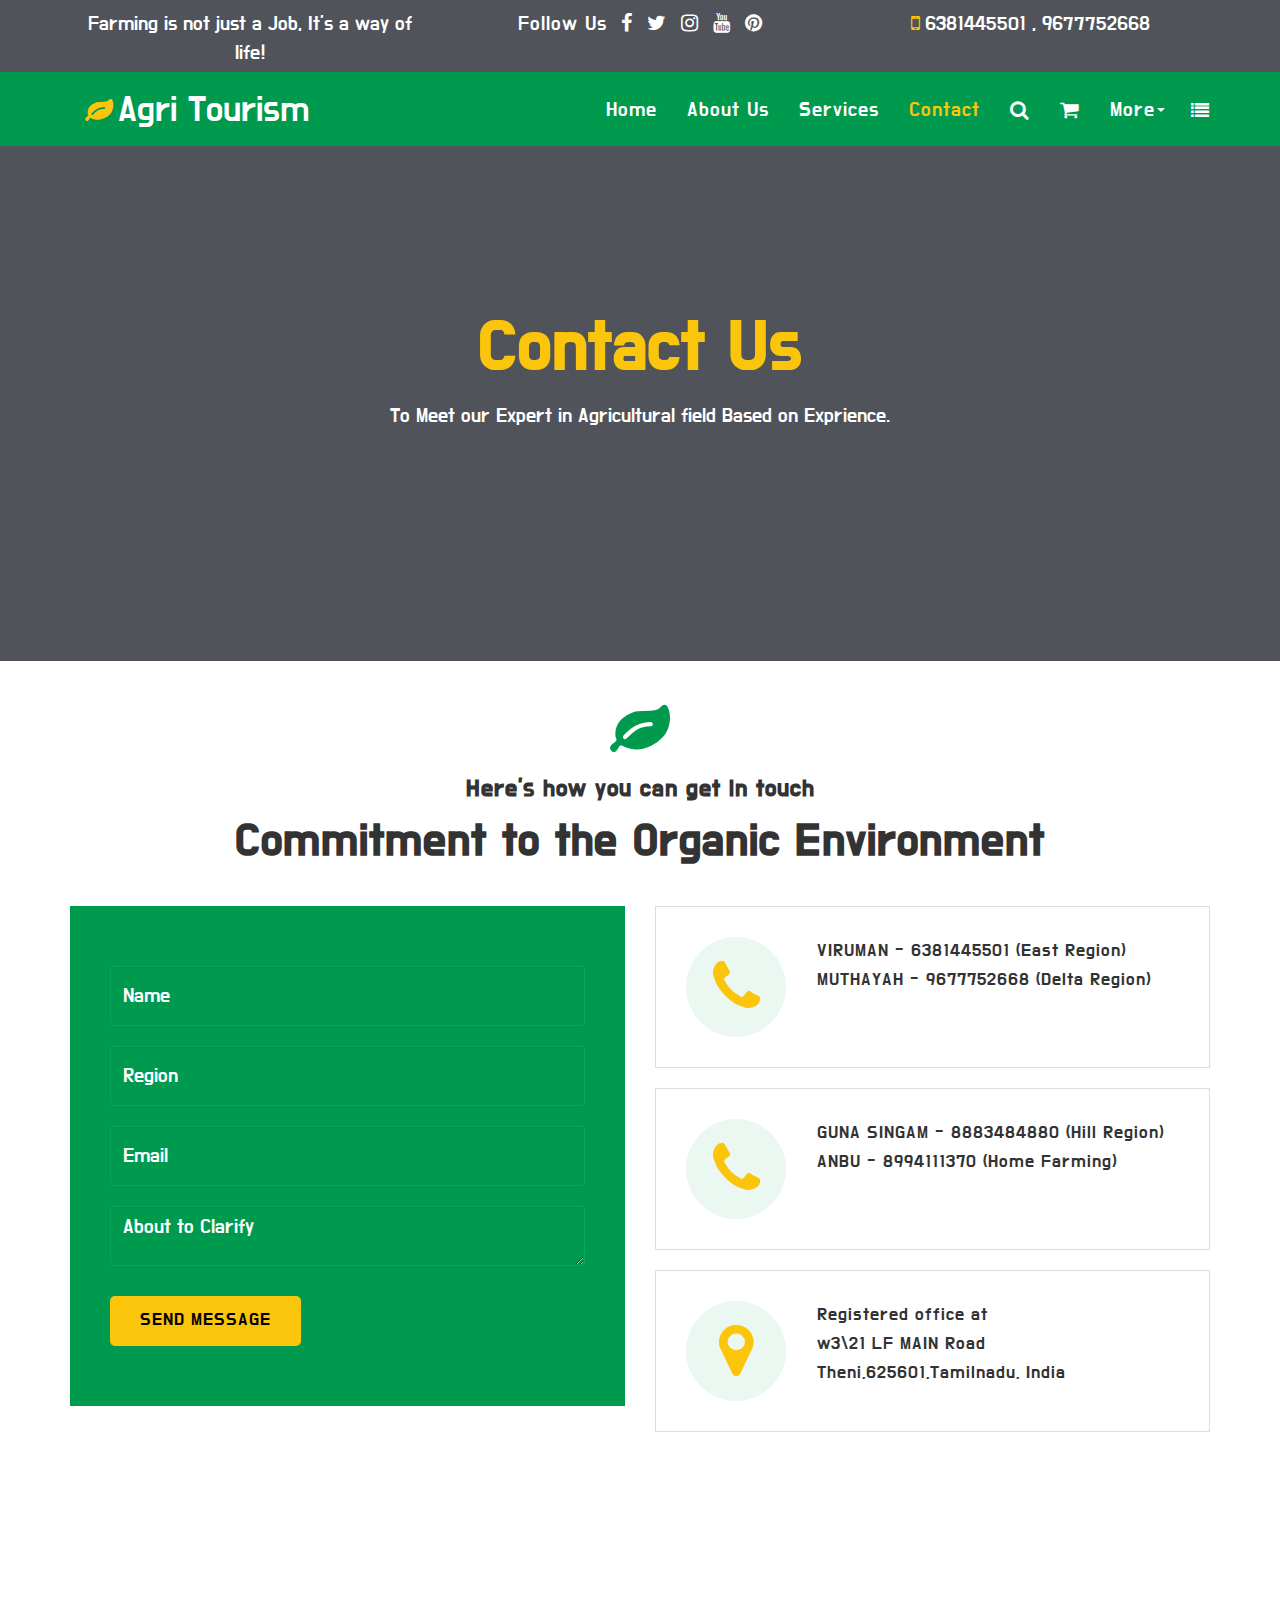
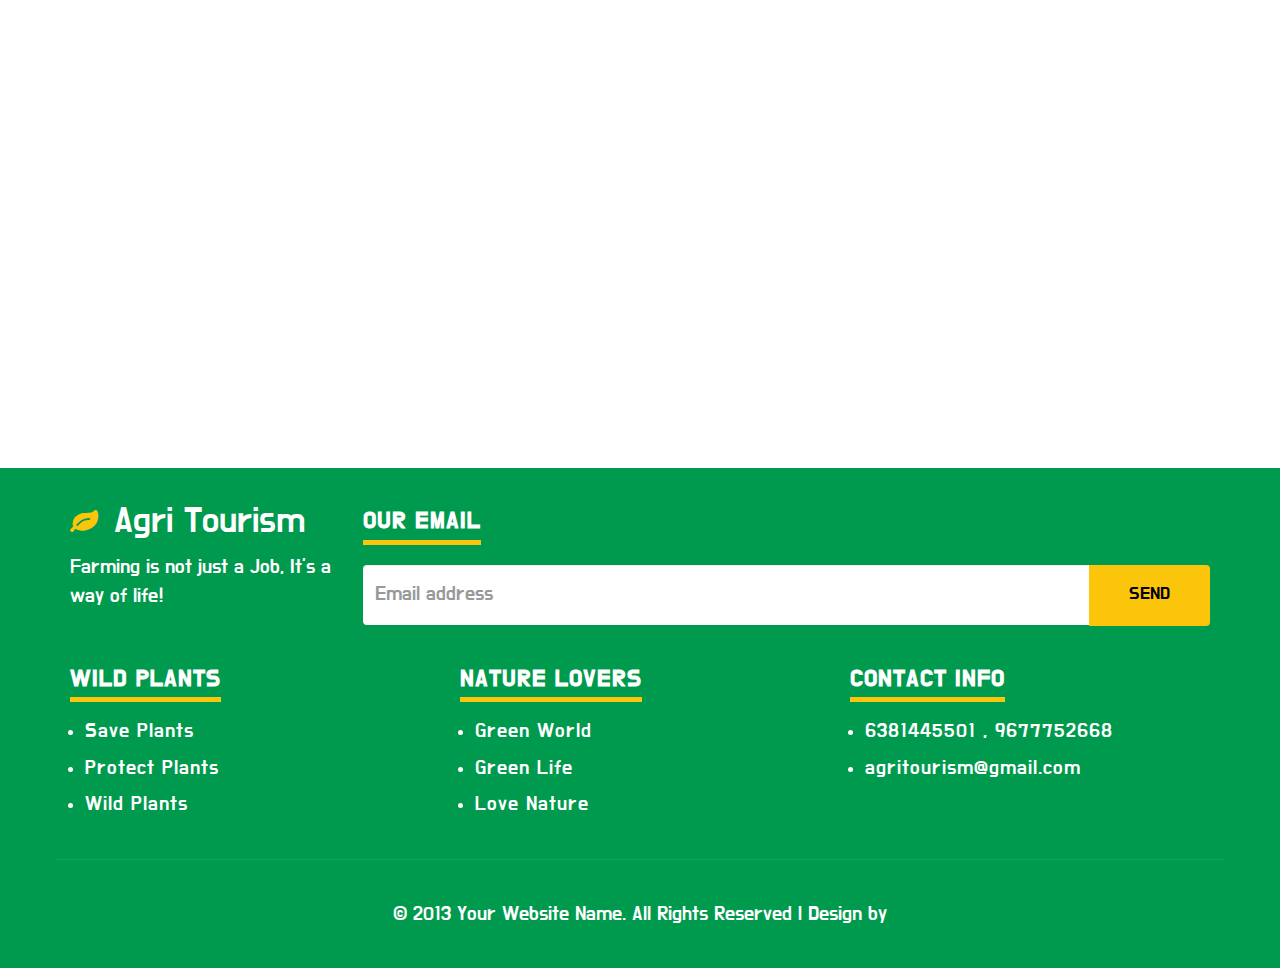
<file: contact.html>
<!DOCTYPE html>
<html lang="en">
  <head>
    <meta charset="utf-8">
    <meta http-equiv="X-UA-Compatible" content="IE=edge">
    <meta name="viewport" content="width=device-width, initial-scale=1">
    <title>Farm House</title>
	<link href="css/bootstrap.min.css" rel="stylesheet">
	<link href="css/global.css" rel="stylesheet">
	<link href="css/contact.css" rel="stylesheet">
	<link rel="stylesheet" type="text/css" href="css/font-awesome.min.css" />
	<link href="https://fonts.googleapis.com/css2?family=Do+Hyeon&display=swap" rel="stylesheet">
	<script src="js/jquery-2.1.1.min.js"></script>
    <script src="js/bootstrap.min.js"></script>
  </head>
  
<body>
<div class="main clearfix">
<div class="main_1 clearfix">
<section id="top">
<div class="container">
 <div class="row">
  <div class="top_1 clearfix">
   <div  class="col-sm-4">
    <div class="top_1l clearfix text-center">
	  <p class="mgt col">Farming is not just a Job, It's a way of life!</p>
	</div>
   </div>
   <div  class="col-sm-4">
    <div class="top_1m text-center clearfix">
	  <ul class="mgt">
	   <li>Follow Us</li>
	   <li><a href="#"><i class="fa fa-facebook"></i></a></li>
	   <li><a href="#"><i class="fa fa-twitter"></i></a></li>
	   <li><a href="#"><i class="fa fa-instagram"></i></a></li>
	   <li><a href="#"><i class="fa fa-youtube"></i></a></li>
	   <li><a href="#"><i class="fa fa-pinterest"></i></a></li>
	  </ul>
	</div>
   </div>
   <div  class="col-sm-4">
    <div class="top_1r text-center clearfix">
	  <p class="mgt col"><i class="fa fa-mobile"></i>6381445501 , 9677752668</p>
	</div>
   </div>
  </div>
 </div>
</div>
</section>

<section id="header">
	<nav class="navbar navbar-default">
        <div class="container">
		   <div class="col-sm-12">
		    <div class="navbar-header page-scroll">
                <button type="button" class="navbar-toggle" data-toggle="collapse" data-target="#bs-example-navbar-collapse-1">
                    <span class="sr-only">Toggle navigation</span>
                    <span class="icon-bar"></span>
                    <span class="icon-bar"></span>
                    <span class="icon-bar"></span>
                </button>
                <a class="navbar-brand" href="index.html"><i class="fa fa-leaf"></i>Agri Tourism</a>
            </div>

            <div class="collapse navbar-collapse" id="bs-example-navbar-collapse-1">
                <ul class="nav navbar-nav navbar-right">
                    <li>
                        <a class="tag_menu" href="index.html">Home</a>
                    </li>
                     
					<li>
                        <a class="tag_menu" href="about.html">About Us</a>
                    </li>
					 
				    <li>
                        <a class="tag_menu" href="service.html">Services</a>
                    </li>
					
				
                    </li>
					
					<li>
                        <a class="tag_menu active_tab" href="contact.html">Contact</a>
                    </li>
					<li class="dropdown"><a class="tag_menu" href="#" data-toggle="dropdown"><span class="fa fa-search"></span></a>
							<ul class="dropdown-menu drop_2" style="min-width: 300px;">
								<li>
									<div class="row_1">
										<div class="col-sm-12">
											<form class="navbar-form navbar-left" role="search">
											<div class="input-group">
												<input type="text" class="form-control" placeholder="Search">
												<span class="input-group-btn">
													<button class="btn btn-primary" type="button">
														Search</button>
												</span>
											</div>
											</form>
										</div>
									</div>
								</li>
							</ul>
				  </li>
					<li class="dropdown">
					  <a class="tag_menu" href="#" data-toggle="dropdown" role="button" aria-expanded="false"><i class="fa fa-shopping-cart"></i></a>
					  <ul class="dropdown-menu drop_1" role="menu">
						<li>No products in the cart.</li>
					  </ul>
                    </li>
					
					<li class="dropdown">
					  <a class="tag_menu" href="#" data-toggle="dropdown" role="button" aria-expanded="false">More<span class="caret"></span></a>
					  <ul class="dropdown-menu drop_1" role="menu">
						<li><a href="index.html">Home</a></li>
						<li><a href="about.html">About Us</a></li>
						<li><a href="service.html">Services</a></li>
						<li><a href="contact.html">Contact</a></li>
					  </ul>
                    </li>
					
					
					
                </ul>
				<section id="side_box">
				
				  <a id="menu-toggle" href="#" class="btn btn-primary btn-lg toggle"><i class="fa fa-list"></i></a>
					<div id="sidebar-wrapper" class="">
					  <ul class="sidebar-nav">
						<a id="menu-close" href="#" class="btn btn-default btn-lg pull-right toggle"><i class="glyphicon glyphicon-remove"></i></a>
						<li class="sidebar-brand">
						  <a href="index.html">Agri Tourism</a>						</li>
					  </ul>
					  <div class="wrap_inner clearfix text-center">
					   <p class="para_1 col"> Lorem ipsum dolor sit amet,  adipiscing elit integer nec odio.</p>
					     <img  src="img/4.jpg" alt="abc" class="iw">
						 <h4 class="head_n">CONTACT INFO</h4>
						 <p class="mgt col">6381445501 , 9677752668</p>
						 <p class="mgt"><a class="col" href="#">inf0@gmail.com</a></p>
						  <h4 class="head_n">FOLLOW US</h4>
					   <div class="top_right clearfix">
								<p class="mgt">
								 <a href="#"><i class="fa fa-pinterest"></i></a>
								 <a href="#"><i class="fa fa-linkedin"></i></a>
								 <a href="#"><i class="fa fa-dribbble"></i></a>
								 <a href="#"><i class="fa fa-facebook"></i></a>
								 <a href="#"><i class="fa fa-twitter"></i></a>
								</p>
	                   </div>
					   
					  </div>
					  <div class="wrap_inner_2 clearfix">
					    <h3>CONTACT US</h3>
						<input class="form-control" placeholder="Name" type="text">
						<input class="form-control" placeholder="Email" type="text">
						<input class="form-control" placeholder="Phone" type="text">
						<textarea class="form-control form_1" placeholder="Type Text Here"></textarea>
						<h5 class="text-center"><a class="button" href="#">Subscribe</a></h5>
					  </div>
					  
					</div>
		
	          </section>
            </div>
		   </div>
        </div>
 
    </nav>
</section>

</div>
<div class="main_2 clearfix">

<section id="center" class="center_contact clearfix">
<div class="center_serv_m">
 <div class="container">
  <div class="row">
   <div class="center_serv_1 text-center">
    <div class="col-sm-12">
	   <h1 class="mgt col">Contact Us</h1>
      <p class="col">To Meet our Expert in Agricultural field Based on Exprience. </p>
	</div>
   </div>
  </div>
 </div>
</div>
</section>
</div>

</div>

<section id="contact">
 <div class="container">
  <div class="row">
    <div class="environment_1 text-center clearfix">
    <div class="col-sm-12">
	 <span class="col_1"><i class="fa fa-leaf"></i></span>
	 <h4>Here's how you can get in touch</h4>
	 <h1>Commitment to the  Organic Environment</h1>
	</div>
   </div>
    <div class="contact_1 clearfix">
	 <div class="col-sm-6">
	  <div class="contact_1l clearfix">
	   <input class="form-control" placeholder="Name" type="text">
	   <input class="form-control" placeholder="Region" type="text">
	   <input class="form-control" placeholder="Email" type="text">
	   <textarea placeholder="About to Clarify" class="form-control"></textarea>
	   <h5><a class="button" href="#">SEND MESSAGE</a></h5>
	  </div>
	 </div>
	 <div class="col-sm-6">
	  <div class="contact_1r mgt clearfix">
	   <div class="col-sm-3">
	    <span><i class="fa fa-phone"></i></span>
	   </div>
	   <div class="col-sm-9">
	    <h5 class="mgt">VIRUMAN - 6381445501 (East Region) <br> MUTHAYAH - 9677752668 (Delta Region)</h5>
	   </div>
	  </div>
	  <div class="contact_1r clearfix">
	   <div class="col-sm-3">
	    <span><i class="fa fa-phone"></i></span>
	   </div>
	   <div class="col-sm-9">
	    <h5 class="mgt">GUNA SINGAM - 8883484880 (Hill Region) <br> ANBU - 8994111370 (Home Farming)</h5>
	   </div>
	  </div>
	  <div class="contact_1r clearfix">
	   <div class="col-sm-3">
	    <span><i class="fa fa-map-marker"></i></span>
	   </div>
	   <div class="col-sm-9">
	    <h5 class="mgt">Registered office at <br> w3\21 LF MAIN Road Theni,625601,Tamilnadu, India</h5>
	   </div>
	  </div>
	 </div>
	</div>
	<div class="contact_2 clearfix">
		 <div class="col-sm-12">
		  <iframe src="https://www.google.com/maps/embed?pb=!1m18!1m12!1m3!1d114964.53925916665!2d-80.29949920266738!3d25.782390733064336!2m3!1f0!2f0!3f0!3m2!1i1024!2i768!4f13.1!3m3!1m2!1s0x88d9b0a20ec8c111%3A0xff96f271ddad4f65!2sMiami%2C+FL%2C+USA!5e0!3m2!1sen!2sin!4v1530774403788" style="border:0; height:550px; width:100%;" allowfullscreen=""></iframe>
		 </div>
	 </div>
  </div>
 </div>
</section>

<section id="footer">
 <div class="container">
  <div class="row">
   <div class="footer_1 clearfix">
    <div class="col-sm-3">
	 <div class="footer_1l clearfix">
	   <a class="navbar-brand" href="index.html"><i class="fa fa-leaf"></i> Agri Tourism</a>
	   <p class="col">Farming is not just a Job, It's a way of life!</p>
	 </div>
	</div>
	<div class="col-sm-9">
	 <div class="footer_1r clearfix">
       <h4 class="mgt col">OUR EMAIL</h4>
	   <div class="input-group">
		<input type="text" class="form-control" placeholder="Email address">
		<span class="input-group-btn">
			<button class="btn btn-primary" type="button">
				SEND</button>
		</span>
	    </div>
	 </div>
	</div>
   </div> 
   <div class="footer_2 clearfix">
    <div class="col-sm-4">
	 <div class="footer_2i clearfix">
	  <h4 class="col mgt">WILD PLANTS</h4>
	  <ul>
	   <li>Save Plants</li>
	   <li>Protect Plants</li>
	   <li> Wild Plants</li>
	  </ul>
	 </div>
	</div>
	<div class="col-sm-4">
	 <div class="footer_2i clearfix">
	  <h4 class="col mgt">NATURE LOVERS</h4>
	  <ul>
	   <li>Green World</li>
	   <li>Green Life</li>
	   <li>Love Nature</li>
	  </ul>
	 </div>
	</div>
	<div class="col-sm-4">
	 <div class="footer_2i clearfix">
	  <h4 class="col mgt">CONTACT INFO</h4>
	  <ul>
	   <li>6381445501 , 9677752668</li>
	   <li>agritourism@gmail.com</li>
	  </ul>
	 </div>
	</div>
   </div>
   <div class="footer_3 text-center clearfix">
     <p class="mgt col">© 2013 Your Website Name. All Rights Reserved | Design by <a class="col_2" href="http://www.agritourism.com"></a></p>
   </div>
  </div>
 </div>
</section>

<script>
	  $("#menu-close").click(function(e) {
    e.preventDefault();
    $("#sidebar-wrapper").toggleClass("active");
  });
  $("#menu-toggle").click(function(e) {
    e.preventDefault();
    $("#sidebar-wrapper").toggleClass("active");
  });
</script>


</body>
 
</html>
</file>
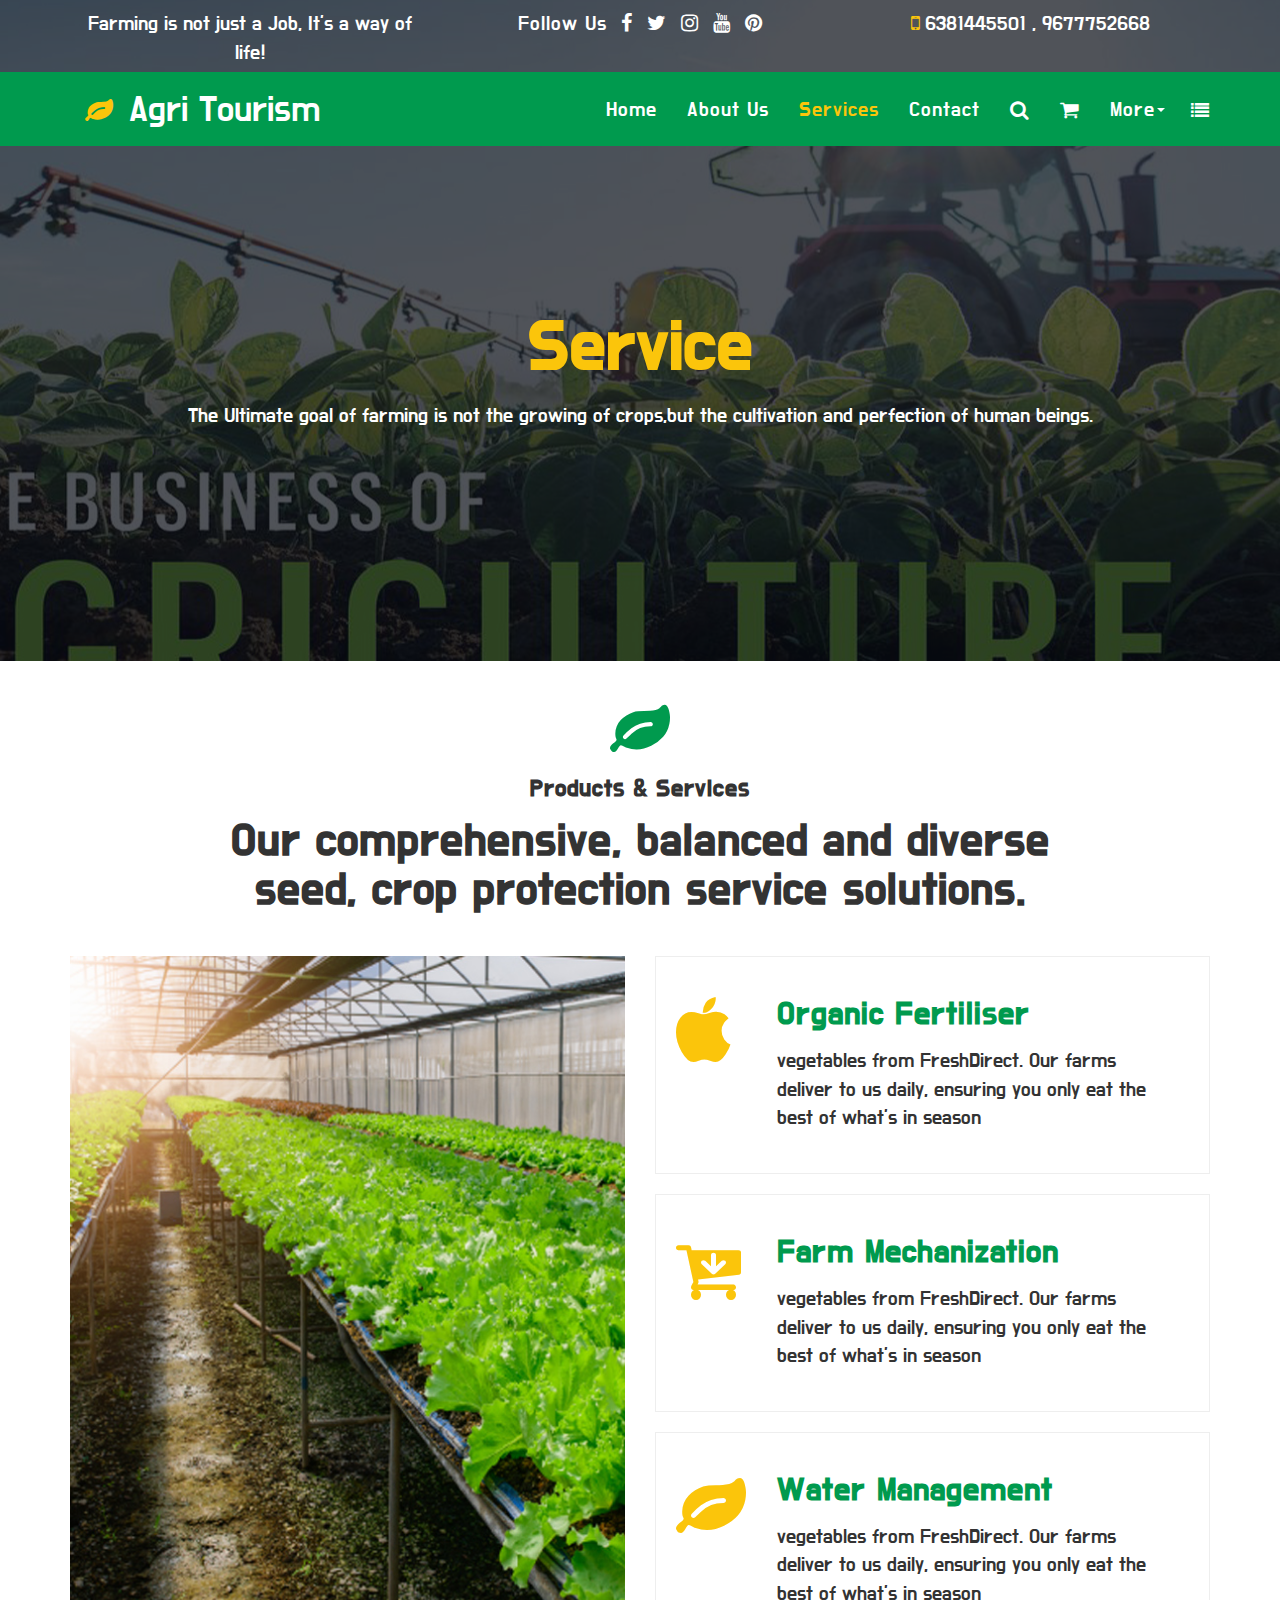
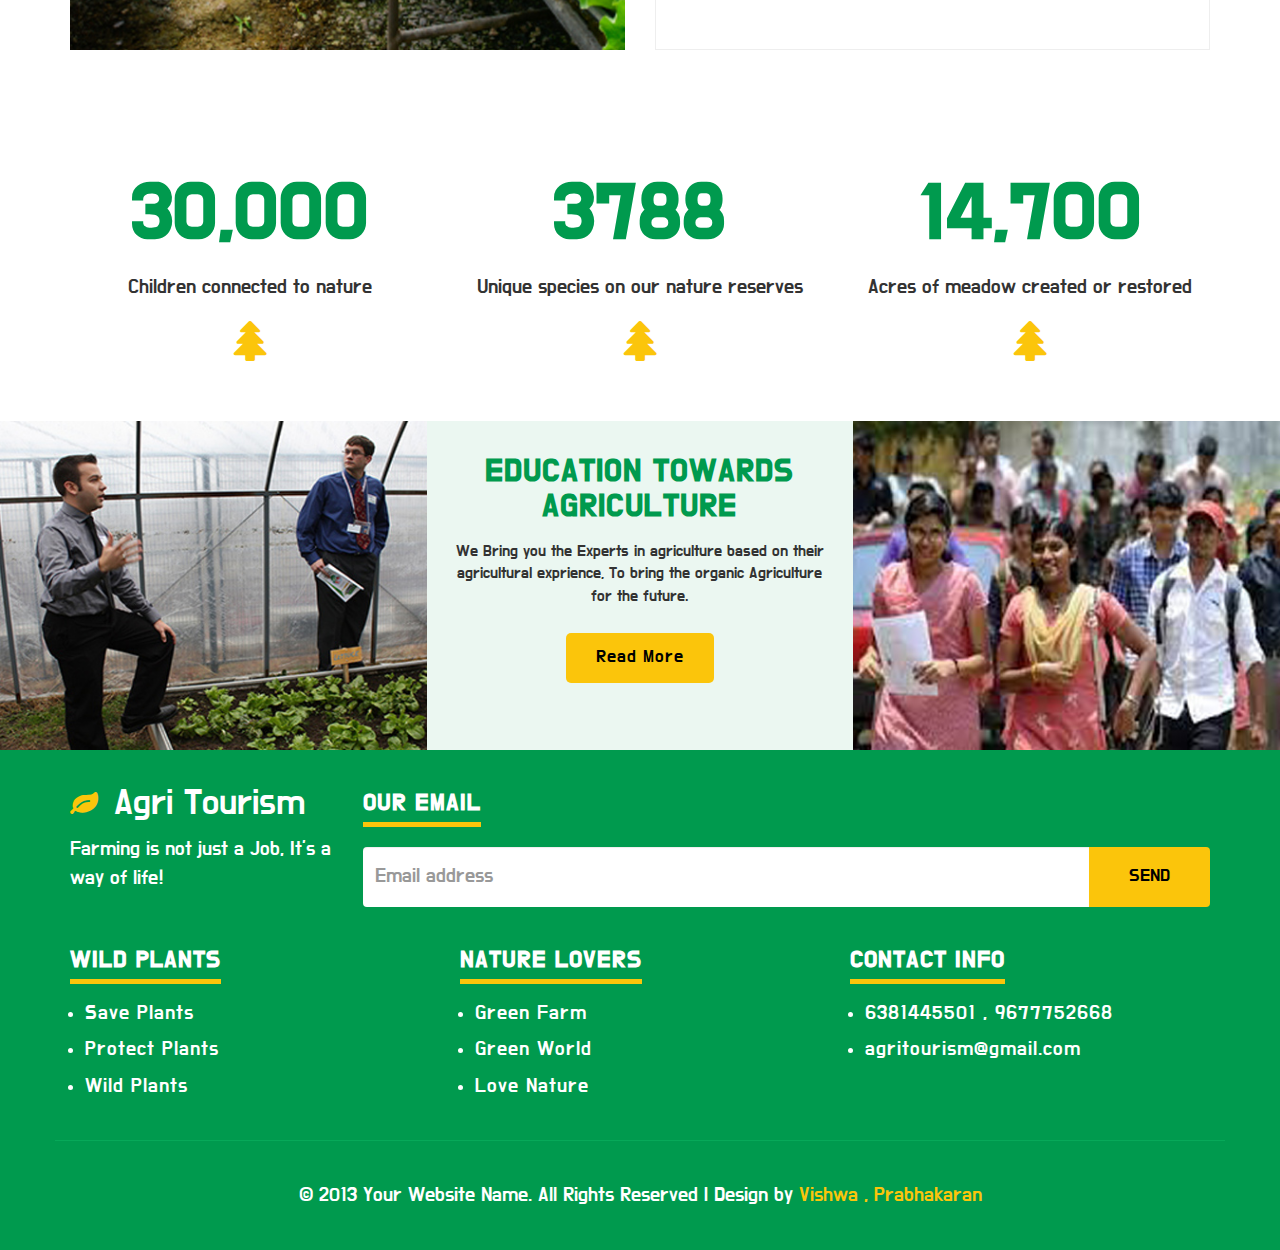
<file: service.html>
<!DOCTYPE html>
<html lang="en">
  <head>
    <meta charset="utf-8">
    <meta http-equiv="X-UA-Compatible" content="IE=edge">
    <meta name="viewport" content="width=device-width, initial-scale=1">
    <title>Farm House</title>
	<link href="css/bootstrap.min.css" rel="stylesheet">
	<link href="css/global.css" rel="stylesheet">
	<link href="css/service.css" rel="stylesheet">
	<link rel="stylesheet" type="text/css" href="css/font-awesome.min.css" />
	<link href="https://fonts.googleapis.com/css2?family=Do+Hyeon&display=swap" rel="stylesheet">
	<script src="js/jquery-2.1.1.min.js"></script>
    <script src="js/bootstrap.min.js"></script>
  </head>
  
<body>
<div class="main clearfix">
<div class="main_1 clearfix">
<section id="top">
<div class="container">
 <div class="row">
  <div class="top_1 clearfix">
   <div  class="col-sm-4">
    <div class="top_1l clearfix text-center">
	  <p class="mgt col">Farming is not just a Job, It's a way of life!</p>
	</div>
   </div>
   <div  class="col-sm-4">
    <div class="top_1m text-center clearfix">
	  <ul class="mgt">
	   <li>Follow Us</li>
	   <li><a href="#"><i class="fa fa-facebook"></i></a></li>
	   <li><a href="#"><i class="fa fa-twitter"></i></a></li>
	   <li><a href="#"><i class="fa fa-instagram"></i></a></li>
	   <li><a href="#"><i class="fa fa-youtube"></i></a></li>
	   <li><a href="#"><i class="fa fa-pinterest"></i></a></li>
	  </ul>
	</div>
   </div>
   <div  class="col-sm-4">
    <div class="top_1r text-center clearfix">
	  <p class="mgt col"><i class="fa fa-mobile"></i>6381445501 , 9677752668</p>
	</div>
   </div>
  </div>
 </div>
</div>
</section>

<section id="header">
	<nav class="navbar navbar-default">
        <div class="container">
		   <div class="col-sm-12">
		    <div class="navbar-header page-scroll">
                <button type="button" class="navbar-toggle" data-toggle="collapse" data-target="#bs-example-navbar-collapse-1">
                    <span class="sr-only">Toggle navigation</span>
                    <span class="icon-bar"></span>
                    <span class="icon-bar"></span>
                    <span class="icon-bar"></span>
                </button>
                <a class="navbar-brand" href="index.html"><i class="fa fa-leaf"></i> Agri Tourism</a>
            </div>

            <div class="collapse navbar-collapse" id="bs-example-navbar-collapse-1">
                <ul class="nav navbar-nav navbar-right">
                    <li>
                        <a class="tag_menu" href="index.html">Home</a>
                    </li>
                     
					<li>
                        <a class="tag_menu" href="about.html">About Us</a>
                    </li>
					 
				    <li>
                        <a class="tag_menu active_tab" href="service.html">Services</a>
                    </li>
					
					
                    </li>
					
					<li>
                        <a class="tag_menu" href="contact.html">Contact</a>
                    </li>
					<li class="dropdown"><a class="tag_menu" href="#" data-toggle="dropdown"><span class="fa fa-search"></span></a>
							<ul class="dropdown-menu drop_2" style="min-width: 300px;">
								<li>
									<div class="row_1">
										<div class="col-sm-12">
											<form class="navbar-form navbar-left" role="search">
											<div class="input-group">
												<input type="text" class="form-control" placeholder="Search">
												<span class="input-group-btn">
													<button class="btn btn-primary" type="button">
														Search</button>
												</span>
											</div>
											</form>
										</div>
									</div>
								</li>
							</ul>
				  </li>
					<li class="dropdown">
					  <a class="tag_menu" href="#" data-toggle="dropdown" role="button" aria-expanded="false"><i class="fa fa-shopping-cart"></i></a>
					  <ul class="dropdown-menu drop_1" role="menu">
						<li>No products in the cart.</li>
					  </ul>
                    </li>
					
					<li class="dropdown">
					  <a class="tag_menu" href="#" data-toggle="dropdown" role="button" aria-expanded="false">More<span class="caret"></span></a>
					  <ul class="dropdown-menu drop_1" role="menu">
						<li><a href="index.html">Home</a></li>
						<li><a href="about.html">About Us</a></li>
						<li><a href="service.html">Services</a></li>
						<li><a href="contact.html">Contact</a></li>
					  </ul>
                    </li>
					
					
					
                </ul>
				<section id="side_box">
				
				  <a id="menu-toggle" href="#" class="btn btn-primary btn-lg toggle"><i class="fa fa-list"></i></a>
					<div id="sidebar-wrapper" class="">
					  <ul class="sidebar-nav">
						<a id="menu-close" href="#" class="btn btn-default btn-lg pull-right toggle"><i class="glyphicon glyphicon-remove"></i></a>
						<li class="sidebar-brand">
						  <a href="index.html">Agri Tourism</a>						</li>
					  </ul>
					  <div class="wrap_inner clearfix text-center">
					   <p class="para_1 col"> Lorem ipsum dolor sit amet,  adipiscing elit integer nec odio.</p>
					     <img  src="img/4.jpg" alt="abc" class="iw">
						 <h4 class="head_n">CONTACT INFO</h4>
						 <p class="mgt col">6381445501 , 9677752668</p>
						 <p class="mgt"><a class="col" href="#">agritourism@gmail.com</a></p>
						  <h4 class="head_n">FOLLOW US</h4>
					   <div class="top_right clearfix">
								<p class="mgt">
								 <a href="#"><i class="fa fa-pinterest"></i></a>
								 <a href="#"><i class="fa fa-linkedin"></i></a>
								 <a href="#"><i class="fa fa-dribbble"></i></a>
								 <a href="#"><i class="fa fa-facebook"></i></a>
								 <a href="#"><i class="fa fa-twitter"></i></a>
								</p>
	                   </div>
					   
					  </div>
					  <div class="wrap_inner_2 clearfix">
					    <h3>CONTACT US</h3>
						<input class="form-control" placeholder="Name" type="text">
						<input class="form-control" placeholder="Email" type="text">
						<input class="form-control" placeholder="Phone" type="text">
						<textarea class="form-control form_1" placeholder="Type Text Here"></textarea>
						<h5 class="text-center"><a class="button" href="#">Subscribe</a></h5>
					  </div>
					  
					</div>
		
	          </section>
            </div>
		   </div>
        </div>
 
    </nav>
</section>

</div>
<div class="main_2 clearfix">

<section id="center" class="center_serv clearfix">
<div class="center_serv_m">
 <div class="container">
  <div class="row">
   <div class="center_serv_1 text-center">
    <div class="col-sm-12">
	   <h1 class="mgt col">Service</h1>
      <p class="col">The Ultimate goal of farming is not the growing of crops,but the cultivation and perfection of human beings. </p>
	</div>
   </div>
  </div>
 </div>
</div>
</section>
</div>

</div>

<section id="serv_home">
 <div class="container">
  <div class="row">
   <div class="environment_1 text-center clearfix">
    <div class="col-sm-12">
	 <span class="col_1"><i class="fa fa-leaf"></i></span>
	 <h4>Products & Services</h4>
	 <h1>Our comprehensive, balanced and diverse <br>
seed, crop protection service solutions.</h1>
	</div>
   </div>
   <div class="col-sm-6">
    <div class="serv_home_2 clearfix">
	 <img src="img/25.jpg" class="iw" alt="abc">
	</div>
   </div>
   <div class="col-sm-6">
    <div class="serv_home_1 clearfix">
	 <div class="serv_home_1i clearfix">
	  <div class="col-sm-2 space_left">
	   <div class="serv_home_1il clearfix">
	    <span><i class="fa fa-apple"></i></span>
	   </div>
	  </div>
	  <div class="col-sm-10">
	   <div class="serv_home_1ir clearfix">
	    <h3 class="mgt col_1">Organic Fertiliser</h3>
		<p>vegetables from FreshDirect. Our farms deliver to us daily, ensuring you only eat the best of what's in season</p>
	   </div>
	  </div>
	 </div>
	 <div class="serv_home_1i clearfix">
	  <div class="col-sm-2 space_left">
	   <div class="serv_home_1il clearfix">
	    <span><i class="fa fa-cart-arrow-down"></i></span>
	   </div>
	  </div>
	  <div class="col-sm-10">
	   <div class="serv_home_1ir clearfix">
	    <h3 class="mgt col_1">Farm Mechanization</h3>
		<p>vegetables from FreshDirect. Our farms deliver to us daily, ensuring you only eat the best of what's in season</p>
	   </div>
	  </div>
	 </div>
	 <div class="serv_home_1i clearfix">
	  <div class="col-sm-2 space_left">
	   <div class="serv_home_1il clearfix">
	    <span><i class="fa fa-leaf"></i></span>
	   </div>
	  </div>
	  <div class="col-sm-10">
	   <div class="serv_home_1ir clearfix">
	    <h3 class="mgt col_1">Water Management</h3>
		<p>vegetables from FreshDirect. Our farms deliver to us daily, ensuring you only eat the best of what's in season</p>
	   </div>
	  </div>
	 </div>
	</div>
   </div>
  </div>
 </div>
</section>

<section id="number">
 <div class="container">
  <div class="row">
   <div class="col-sm-4">
    <div class="number_1 text-center clearfix">
	 <h1 class="mgt col_1">30,000</h1>
	 <p>Children connected to nature</p>
	 <span><i class="fa fa-tree"></i></span>
	</div>
   </div>
   <div class="col-sm-4">
    <div class="number_1 text-center clearfix">
	 <h1 class="mgt col_1">3788</h1>
	 <p>Unique species on our nature reserves</p>
	 <span><i class="fa fa-tree"></i></span>
	</div>
   </div>
   <div class="col-sm-4">
    <div class="number_1 text-center clearfix">
	 <h1 class="mgt col_1">14,700</h1>
	 <p>Acres of meadow created or restored</p>
	 <span><i class="fa fa-tree"></i></span>
	</div>
   </div>
  </div>
 </div>
</section>
<section id="erosion">
 <div class="erosion_1 clearfix">
  <div class="col-sm-4 space_all">
   <div class="erosion_2">
    <a href="#"><img src="img/26.jpg" alt="abc" class="iw"></a>
   </div>
  </div>
  <div class="col-sm-4 space_all">
   <div class="erosion_3">
    <h3 class="col_1">EDUCATION TOWARDS AGRICULTURE</h3>
	<p>We Bring you the Experts in agriculture based on their agricultural exprience, To bring the organic Agriculture for the future.</p>
	 <h5><a href="#" class="button">Read More</a></h5>
   </div>
  </div>
  <div class="col-sm-4 space_all">
   <div class="erosion_2">
    <a href="#"><img src="img/27.jpg" alt="abc" class="iw"></a>
   </div>
  </div>
 </div>
</section>
<section id="footer">
 <div class="container">
  <div class="row">
   <div class="footer_1 clearfix">
    <div class="col-sm-3">
	 <div class="footer_1l clearfix">
	   <a class="navbar-brand" href="index.html"><i class="fa fa-leaf"></i> Agri Tourism</a>
	   <p class="col">Farming is not just a Job, It's a way of life!</p>
	 </div>
	</div>
	<div class="col-sm-9">
	 <div class="footer_1r clearfix">
       <h4 class="mgt col">OUR EMAIL</h4>
	   <div class="input-group">
		<input type="text" class="form-control" placeholder="Email address">
		<span class="input-group-btn">
			<button class="btn btn-primary" type="button">
				SEND</button>
		</span>
	    </div>
	 </div>
	</div>
   </div> 
   <div class="footer_2 clearfix">
    <div class="col-sm-4">
	 <div class="footer_2i clearfix">
	  <h4 class="col mgt">WILD PLANTS</h4>
	  <ul>
	   <li> Save Plants</li>
	   <li>Protect Plants</li>
	   <li> Wild Plants</li>
	  </ul>
	 </div>
	</div>
	<div class="col-sm-4">
	 <div class="footer_2i clearfix">
	  <h4 class="col mgt">NATURE LOVERS</h4>
	  <ul>
	   <li>Green Farm</li>
	   <li>Green World</li>
	   <li>Love Nature</li>
	  </ul>
	 </div>
	</div>
	<div class="col-sm-4">
	 <div class="footer_2i clearfix">
	  <h4 class="col mgt">CONTACT INFO</h4>
	  <ul>
	   <li>6381445501 , 9677752668</li>
	   <li>agritourism@gmail.com</li>
	  </ul>
	 </div>
	</div>
   </div>
   <div class="footer_3 text-center clearfix">
     <p class="mgt col">© 2013 Your Website Name. All Rights Reserved | Design by <a class="col_2" href="http://www.agritourism.com">Vishwa , Prabhakaran</a></p>
   </div>
  </div>
 </div>
</section>

<script>
	  $("#menu-close").click(function(e) {
    e.preventDefault();
    $("#sidebar-wrapper").toggleClass("active");
  });
  $("#menu-toggle").click(function(e) {
    e.preventDefault();
    $("#sidebar-wrapper").toggleClass("active");
  });
	</script>
</body>
 
</html>
</file>
<file: css/global.css>
/*
Template Name:Farm House
File: Layout CSS
Author: Templates On Web
Author URI: http://templateonweb.com/
Licence: <a href="http://www.templateonweb.com/terms.php?v=content&contentid=152">Website Template Licence</a>
*/
body{
font-family: 'Do Hyeon', sans-serif;
   }
h1,h2,h3,h4,h5,h6{
padding:0;
margin:0;
letter-spacing:1px;
}
a{
 color:#000;
 }
a:hover{
text-decoration:none;
color:#fbc50b;
}
ul{
padding:0;
margin:0;
list-style:none;
margin-top:15px;
}
li{
  font-size:20px;
  letter-spacing:1px;
  }
p{
padding:0;
margin:0;
font-size:20px;
margin-top:15px;
}
h1{
font-size:45px;
margin-top:15px;
font-weight:bold;
}
h2{
font-size:36px;
margin-top:15px;
font-weight:bold;
}
h3{
font-size:32px;
margin-top:15px;
font-weight:bold;
}
h4{
font-size:24px;
margin-top:15px;
font-weight:bold;
}
h5{
font-size:18px;
margin-top:15px;
}
h6{
font-size:16px;
margin-top:15px;
}
.space_left{
padding-left:0; 
} 
.space_right{
padding-right:0;
} 
.space_all{
padding:0; 
} 
.iw{
   width:100%;
   }
.button{
background:#fbc50b;
display:inline-block;
color:#000;
padding:15px 30px 15px 30px!important;
margin-top:10px;
border-radius:5px;
  }
.button:hover{
background:#009a4e;
color:#fff;
  }
.border_none{
  border:none!important;
  }
.mgt{
  margin-top:0!important;
  }
.bold{
 font-weight:bold;
  }
.normal{
 font-weight:100!important;
  }
.navbar {
 min-height:auto; 
 margin-bottom:0;
 border:none;
 border-radius:0;
}
.col{
color:#fff;  
  }
.col_1{
 color:#009a4e;
 }
.col_2{
 color:#fbc50b;
 }
/*********************top****************/
#top{
padding-top:10px;
padding-bottom:5px; 
 }
.top_1m ul li{
 display:inline-block;
 color:#fff;
 margin-left:5px;
 margin-right:5px;
 }
.top_1m ul li a{
 display:inline-block;
 color:#fff;
 }
.top_1m ul li a:hover{
 color: #fbc50b;
 }
.top_1r p i{
 margin-right:5px;
 color: #fbc50b;
 }
/*********************top_end****************/

/*********************header****************/
.navbar-right{
margin-top:3px; 
 }
.active_tab{
 color: #fbc50b!important;
  }
.drop_1 li{
 color:#fff;
 }
#header .navbar{
   border:none;
   margin-bottom:0;
   background:none;
   background:#009a4e;
   padding-top:10px;
   padding-bottom:10px;
   }
#header .navbar-brand {
  font-size:36px;
  color:#fff;
  }
#header .navbar-brand i{
margin-right:5px;
color:#fbc50b;
font-size:28px;
  }
#header .navbar-brand span{
  color:#fbc50b;
  }
#header .tag_menu{
  color:#fff;
  padding-left:0; 
  padding-right:0;
  margin-left:15px; 
  margin-right:15px;
  font-size:20px; 
	}
#header .tag_menu:hover{
  color:#fbc50b;
	}
#header .tag_menu:focus{
  color:#fbc50b;
	}

.navbar-default .navbar-nav>.open>a, .navbar-default .navbar-nav>.open>a:hover, .navbar-default .navbar-nav>.open>a:focus{
 background:none; 
  }
#header .drop_1{
  background-color: rgba(0,0,0,0.75);
  min-width: 240px; 
  padding:20px;
  margin-top:10px;
   }
#header .drop_1 a:hover{
background:#fbc50b;
color:#000;
   }
#header .drop_1 a{
color:#e1e1e1;
padding-top:10px;
padding-bottom:10px;
   }
#header .drop_1:before {
    border-width: 2px 0 0 2px;
    left: 4px;
    top: 4px;
	border-color: #fbc50b;
	content: "";
    border-style: solid;
    height: 30%;
    position: absolute;
    width: 30%;
}
#header .drop_1:after {
    border-width: 0 2px 2px 0;
    bottom: 4px;
    right: 4px;
	border-color: #fbc50b;
	content: "";
    border-style: solid;
    height: 30%;
    position: absolute;
    width: 30%;
}

#header .drop_2{
  margin-top:10px;
  background-color: rgba(0,0,0,0.75);
   }
#header .drop_2:before {
    border-width: 2px 0 0 2px;
    left: 4px;
    top: 4px;
	border-color: #fbc50b;
	content: "";
    border-style: solid;
    height: 30%;
    position: absolute;
    width: 30%;
}
#header .drop_2:after {
    border-width: 0 2px 2px 0;
    bottom: 4px;
    right: 4px;
	border-color: #fbc50b;
	content: "";
    border-style: solid;
    height: 30%;
    position: absolute;
    width: 30%;
}
.drop_2 .btn-primary{
   background:#fbc50b;
   border:1px solid #fbc50b;
   color:#000;
   }
   
   
 #side_box  #sidebar-wrapper {
    margin-right: -250px;
    right: 0;
    width: 250px;
    background: #000;
    position: fixed;
    height: 100%;
    overflow-y: auto;
    z-index: 1000;
    transition: all 0.5s ease-in 0s;
    -webkit-transition: all 0.5s ease-in 0s;
    -moz-transition: all 0.5s ease-in 0s;
    -ms-transition: all 0.5s ease-in 0s;
    -o-transition: all 0.5s ease-in 0s;
	padding-bottom:150px;
  }

 #side_box  .sidebar-nav {
    position: absolute;
    top: 0;
    width: 230px;
    list-style: none;
    margin: 0;
    padding: 0;
  }

 #side_box  .sidebar-nav li {
    line-height: 50px;
    text-indent: 20px;
  }
 
 #side_box  .sidebar-nav > .sidebar-brand {
    height: 55px;
    line-height: 55px;
    font-size: 18px;
  }

 #side_box  .sidebar-nav > .sidebar-brand a {
    color: #fff;
	font-size:25px;
  }

 #side_box  .sidebar-nav > .sidebar-brand a:hover {
    color: #fff;
    background: none;
  }

#side_box   #menu-toggle {
    right:-20px;
    position: absolute;
    z-index: 1;
  }

#side_box   #sidebar-wrapper.active {
    right: 250px;
    width: 250px;
    transition: all 0.5s ease-out 0s;
    -webkit-transition: all 0.5s ease-out 0s;
    -moz-transition: all 0.5s ease-out 0s;
    -ms-transition: all 0.5s ease-out 0s;
    -o-transition: all 0.5s ease-out 0s;
  }

 #side_box  .toggle {
    margin: 9px 5px 0 0;
  }
 #side_box  .btn-primary{
   background:none;
   border:none;
   color:#fff;
   }
.wrap_inner{
  margin-top:80px;
  }
.wrap_inner .para_1{
  margin-top:0;
  padding-left:10px;
  padding-right:10px;
  margin-bottom:10px;
  }

.wrap_inner .top_right p{
  font-size:16px;
  }
.wrap_inner .top_right p a{
  color:#fff;
  padding-left:15px;
  }
.wrap_inner .top_right p a:hover{
color:#fbc50b;
  }

.wrap_inner_2{
  padding:20px; 
   }
.wrap_inner_2 h3{
  background:#fbc50b;
  padding:10px;
  color:#000;
  font-size:24px;
  text-align:center;
  }
.wrap_inner_2 .form-control{
   margin-top:15px;
   border-radius:0;
   border-top:none;
   border-left:none;
   border-right:none;
   font-size:16px;
   box-shadow:none;
   }
.wrap_inner_2 .form_1{
 height:100px;  
   }
.head_n{
border-bottom:5px solid #fbc50b;
margin-left:10px;
margin-right:10px;
padding-bottom:5px;
margin-bottom:10px; 
color:#fff;
 }
.main{
 position:relative;
 }
.main_1{
 position:absolute;
 z-index:1000;
 width:100%;
 }
.environment_1 span i{
font-size:60px; 
 }
 
#header #menu-close{
padding:6px 8px 1px 8px; 
 }
/*********************header_end****************/

/*********************footer****************/
#footer{
background: #009a4e;
padding-top:40px;
padding-bottom:40px;
 }
#footer .navbar-brand {
  font-size:36px;
  color:#fff;
  float:none;
  padding-left:0;
  }
#footer .navbar-brand i{
margin-right:5px;
color:#fbc50b;
font-size:28px;
  }
#footer .navbar-brand span{
  color:#fbc50b;
  }
.footer_1r h4{
border-bottom: 5px solid #fbc50b;
display: inline-block;
padding-bottom:5px;
 }
.footer_1r .input-group{
margin-top:20px; 
 }
.footer_1r .form-control{
height:60px;
font-size:20px;
border:none;
 }
.footer_1r .btn{
padding:17.6px 40px;
background: #fbc50b;
border:none;
margin:0!important;
font-size:18px;
color:#000;
 }
.footer_2i h4{
border-bottom: 5px solid #fbc50b;
display: inline-block;
padding-bottom:5px;
 }
.footer_2{
margin-top:40px; 
 }
.footer_2i ul li{
color:#fff;
margin-top:8px;
 }
.footer_2i ul{
list-style:disc;
margin-left:15px;
 }
.footer_3{
border-top:1px solid #07a959;
margin-top:40px;
padding-top:40px; 
 }
/*********************footer_end****************/

/*********************center_service****************/
.center_serv_m{
 background:#080d15b5;
 padding-top:310px;
 padding-bottom:230px;
 }
.center_serv_1 h1{
 font-size:70px;
 color:#fbc50b;
 }
/*********************center_service_end****************/


@media screen and (max-width : 767px){
.space_left{
padding-left:15px; 
} 
.space_right{
padding-right:15px; 
} 
.space_all{
padding-left:15px;
padding-right:15px;
} 
.navbar-collapse{
box-shadow:none; 
max-height:none; 
  }
.navbar .navbar-collapse, .navbar-default .navbar-form {
    border:none;
}
.navbar-toggle{
 background:#fff;
 margin-top:9px;
 border:none;
 border-radius:0; 
  }
.navbar-toggle:hover{
 background:#fff!important; 
  }
.navbar-toggle:focus{
 background:#fff!important; 
  }
.navbar-toggle .icon-bar{
 background:#000!important; 
  }
.navbar {
 position:static;
 text-align:center;
 width:100%;
  }
  
#header .drop_2:before {
   border:none;
}
#header .drop_2:after {
   border:none;
}
#header .drop_1:before {
   border:none;
}
#header .drop_1:after {
   border:none;
} 
#top{
display:none; 
 }
#header .navbar-brand{
font-size:28px;
padding-top:17px;
 }
#header .navbar-brand i{
 font-size:23px;
 }
#header .container{
 padding:0;
 }
#header .tag_menu{
 font-size:34px;
 border-bottom: 1px solid #07a959;
 padding-top:20px!important;
 padding-bottom:20px!important;
 }
.drop_2{
min-width:100%!important; 
 }
#side_box{
display:none; 
 }
#footer{
 text-align:center;
 }
.footer_1r {
 margin-top:15px;
 }
.footer_2i ul{
 margin-left:0;
 list-style:none;
 }
.footer_2i ul li{
display:inline-block;
 }
.footer_2i {
margin-top:10px; 
 }
.center_serv_m{
padding-top:100px!important;
padding-bottom:100px!important; 
 }
.main_1{
position:static; 
 }
#inform{
text-align:center; 
 }
ul.social-network li{
display:inline-block!important;
margin-bottom:5px!important; 
 }
.center_serv_m br{
display:none;
 }
}
@media (min-width:768px) and (max-width:991px) {
#header .navbar-brand{
font-size:24px; 
 }
#header .tag_menu{
margin-left:5px;
margin-right:5px;
font-size:17px; 
 }
#header .navbar-brand i{
 font-size:22px; 
 }
#footer .navbar-brand{
font-size:22px; 
 }
#footer .navbar-brand i{
font-size:20px;
margin-right:0; 
 }
ul.social-network li{
display:inline-block!important;
margin-bottom:5px!important; 
 }

.environment_1 br{
display:none;
 }
 }
 
@media (min-width:992px) and (max-width:1200px) {
#header .tag_menu{
margin-left:8px;
margin-right:8px;
 }
#footer .navbar-brand{
font-size:28px; 
 }
#footer .navbar-brand i{
font-size:26px;
margin-right:0; 
 }
  }
@media (min-width:1201px) and (max-width:1350px) {

 }
</file>
<file: css/index.css>
/*
Template Name:Farm House
File: Layout CSS
Author: Templates On Web
Author URI: http://templateonweb.com/
Licence: <a href="http://www.templateonweb.com/terms.php?v=content&contentid=152">Website Template Licence</a>
*/
/*********************center_home****************/
/********************************/
/*       Fade Bs-carousel       */
/********************************/
.fade-carousel {
    position: relative;
    height: 100vh;
}
.fade-carousel .carousel-inner .item {
    height: 100vh;
}
.fade-carousel .carousel-indicators > li {
    margin: 0 2px;
    background-color: #fbc50b;
    border-color: #fbc50b;
    opacity: .7;
	width: 20px;
    height: 20px;
}
.fade-carousel .carousel-indicators > li.active {
  width: 20px;
  height: 20px;
  opacity: 1;
}

/********************************/
/*          Hero Headers        */
/********************************/
.hero {
    position: absolute;
    top: 50%;
    left: 50%;
    z-index: 3;
    color: #fff;
    text-align: center;
    text-shadow: 1px 1px 0 rgba(0,0,0,.75);
      -webkit-transform: translate3d(-50%,-50%,0);
         -moz-transform: translate3d(-50%,-50%,0);
          -ms-transform: translate3d(-50%,-50%,0);
           -o-transform: translate3d(-50%,-50%,0);
              transform: translate3d(-50%,-50%,0);
}
.hero h1 {
    font-size: 7em;    
    font-weight: bold;
    margin: 0;
    padding: 0;
	color:#fff;
}
.hero h1 span{
 color: #fbc50b;
 }
.hero p{
 color: #fff;
 letter-spacing:1px;
 font-size:24px;
 }
.fade-carousel .carousel-inner .item .hero {
    opacity: 0;
    -webkit-transition: 2s all ease-in-out .1s;
       -moz-transition: 2s all ease-in-out .1s; 
        -ms-transition: 2s all ease-in-out .1s; 
         -o-transition: 2s all ease-in-out .1s; 
            transition: 2s all ease-in-out .1s; 
}
.fade-carousel .carousel-inner .item.active .hero {
    opacity: 1;
    -webkit-transition: 2s all ease-in-out .1s;
       -moz-transition: 2s all ease-in-out .1s; 
        -ms-transition: 2s all ease-in-out .1s; 
         -o-transition: 2s all ease-in-out .1s; 
            transition: 2s all ease-in-out .1s;    
}

/********************************/
/*            Overlay           */
/********************************/
.overlay {
    position: absolute;
    width: 100%;
    height: 100%;
    z-index: 2;
    background-color: #080d15b5;
    opacity: .7;
}

/*       Slides backgrounds     */
/********************************/
.fade-carousel .slides .slide-1, 
.fade-carousel .slides .slide-2,
.fade-carousel .slides .slide-3 {
  height: 100vh;
  background-size: cover;
  background-position: center center;
  background-repeat: no-repeat;
}
.fade-carousel .slides .slide-1 {
    background-image: url(../img/1.jpg);
}
.fade-carousel .slides .slide-2 {
    background-image: url(../img/2.jpg);
}
.fade-carousel .slides .slide-3 {
    background-image: url(../img/3.jpg);
}

/********************************/
/*          Media Queries       */
/********************************/
@media screen and (min-width: 980px){
    .hero { width: 980px; }    
}
@media screen and (max-width: 640px){
    .hero h1 { font-size: 4em; }    
}
#center_last .hero{
 text-align:left;
 }
/*********************center_home_end****************/

/*********************inform****************/
#inform{
padding-top:40px;
padding-bottom:40px;
background:#009a4e14;
 }
.inform_1l h1{
font-size:70px; 
 }
.inform_1r{
 position:relative;
 }
.inform_1ri1{
 position:absolute;
 bottom:80px;
 background:#fff;
 left:-50px;
 padding: 20px 30px;
 width:150px;
 }
/*********************inform_end****************/

/*********************listing****************/
#listing{
 padding-top:40px;
 padding-bottom:40px;
 }
.listing_1 img{
 margin-top:15px;
 }
.listing_1_o{
margin-top:80px; 
 }
/*********************listing_end****************/

/*********************environment****************/
#environment{
padding-top:40px;
padding-bottom:20px;
background:#009a4e14;
 }
.environment_1 span i{
font-size:60px; 
 }
.environment_2i{
 background:#fff;
 padding:30px 15px;
 }
.environment_2 {
 margin-top:20px;
 }
/*********************environment_end****************/

/*********************number****************/
#number{
padding-top:60px;
padding-bottom:60px; 
 }
.number_1 span i{
disply:block;
margin-top:20px;
font-size:40px;
color:#fbc50b;
 }
.number_1 h1{
 font-size:80px;
 }
/*********************number_end****************/

/*********************serv_home****************/
#serv_home {
   background-image: url(../img/17.jpg);
   background-position:center;
   padding-top:100px;
}
.serv_home_1i{
 margin-top:20px;
 }
.serv_home_1il span i{
 font-size:70px;
 color:#fbc50b;
 }
.serv_home_1{
 background:#fff;
 padding:40px 20px;
 }
/*********************serv_home_end****************/

/*********************special****************/
#special{
padding-top:40px;
padding-bottom:40px; 
 }
.special_1r{
 padding-top:80px;
 }
.special_1{
margin-top:40px; 
 }
/*********************special_end****************/

/*********************center_2****************/
#center_2{
background:#009a4e14;
padding-top:40px;
padding-bottom:40px;
   }
.center_1_left_inner h6{
display:block;
text-align:center;
font-size:70px;
color:#009a4e;
   }
.center_1_main{
padding-top:30px;
   }
.center_1_left_inner h4{
text-align:center;
   }
.center_1_left_inner h4 a{
color:#fbc50b;
font-size:24px;
text-decoration:none;
   }
.center_1_left_inner h5{
text-align:center;
color:#666666;
font-size:20px;
   }

.center_1_left_inner{
background:#fff;
padding:20px 15px;
 }
/*********************center_2_end****************/

/*********************news_home****************/
#news_home{
 padding-top:40px;
 padding-bottom:40px;
 margin-bottom:330px;
 }
.news_home_1{
 margin-top:40px;
 }
.news_home_1i h6{
background: #009a4e;
border-radius:5px;
width:35%;
padding:8px;
text-align:center;
margin-left:10px;
color:#fff;
 }
.news_home_1i{
 position:relative;
 }
.news_home_1ii{
position:absolute;
width:100%;
top:280px; 
 }
.news_home_1i h3{
margin-top:30px;
 }
/*********************news_home_end****************/

/*********************testimonial****************/

.testim_1l{
 padding-top:50px;
 }
.testim_1l h1{
 font-size:200px;
 line-height:0.8em;
 }
.testim_1r img{
float:left;
margin-right:15px;
border-radius:100%; 
 }
.testim_1r{
background: #009a4e;
padding:70px 40px;
 }
.testim_1r p{
font-size:26px;
margin-bottom:20px;
 }
.main_last{
 position:relative;
 }
.main_last_1{
 position:absolute;
 z-index:1000;
 top:-320px;
 width:100%;
 }
/*********************testimonial_end****************/

/*********************process****************/
#process{
  background:#f4f4f4;
  padding-top:40px;
  padding-bottom:40px;
  }
.process_2_mi{
 background:#009a4e14;
 padding:40px; 
  }
.process_2{
 margin-top:40px; 
  }
.process_2_m{
position:relative; 
 }
.process_2_mi1{
position:absolute; 
width:15%;
top:15%;
left:-6%;
 }
.process_2_mi1 h4{
background:#009a4e;
color:#fff;
text-align:center;
padding-top:15px;
padding-bottom:15px;
border-radius:3px;
 }
.process_2_m{
  width:95%;
  }
/*********************process_end****************/


@media screen and (max-width : 767px){
#process{
 text-align:center;
 }
.process_2_m{
width:100%; 
 }
.process_2_mi1{
left:0; 
width:12%; 
  }
.main_1{
position:static; 
 }
.hero h1{
 font-size:30px;
 }
.hero p{
 font-size:20px;
 }
.hero h4{
 font-size:18px;
 }
#center .carousel-indicators{
bottom:0; 
 }
#inform{
text-align:center; 
 }
.inform_1r {
margin-top:20px; 
 }
.inform_1ri1{
left:0;
bottom:0; 
 }
#listing{
text-align:center; 
 }
.listing_1_o{
margin-top:10px;
margin-bottom:10px; 
 }
.program_1i {
margin-top:10px;
text-align:center; 
 }
.number_1 {
 margin-top:10px;
 }
.serv_home_1 {
text-align:center;  
 }
.special_1r{
 padding-top:10px;
 padding-bottom:10px;
 text-align:center;
 }
.center_1_left_inner{
 margin-top:10px;
 }
.news_home_1i img{
min-height:300px; 
 }
.news_home_1i h6{
width:45%; 
 }
.news_home_1i {
margin-top:10px;
text-align:center; 
 }
.news_home_1ii{
 top:0;
 }
.testim_1l{
padding-top:20px;
padding-bottom:20px; 
 }
.main_last_1{
position:static; 
 }
#news_home{
margin-bottom:0; 
 }
#testimonial{
padding-bottom:40px; 
 }
.testim_1r {
text-align:center; 
 }
.testim_1r img{
margin-right:0;
float:none;
margin-bottom:10px; 
 }
#center_last .hero{
 text-align:center;
 }
.process_2_m {
 margin-top:10px;
 }
}

@media (min-width:768px) and (max-width:991px) {
.hero h1{
font-size:4em; 
 }
.inform_1ri1{
 left:-20px;
 }
#serv_home{
padding-top:0; 
 }
.serv_home_1il span i{
font-size:50px; 
 }
.serv_home_1{
padding:15px; 
 }
.serv_home_1ir p{
 font-size:16px;
 }
.special_1r{
padding-top:0; 
 }
.news_home_1i img{
 min-height:300px;
 }
.news_home_1i h6{
width:50%; 
 }
 }
@media (min-width:992px) and (max-width:1200px) {
.inform_1ri1{
 left:-30px;
 }
#serv_home{
padding-top:60px; 
 }
.news_home_1i img{
 min-height:300px;
 }
.news_home_1i h6{
width:50%; 
 }
 }
@media (min-width:1201px) and (max-width:1350px) {

 }
</file>
<file: css/about.css>
/*
Template Name:"Agri Education"
File: Layout CSS
Author: Templates On Web
Author URI: http://templateonweb.com/
Licence: <a href="http://www.templateonweb.com/terms.php?v=content&contentid=152">Website Template Licence</a>
*/
/*********************about****************/
.center_detail {
    background-image: url(../img/39.jpg);
	background-position:center;
}
/*********************about_end****************/
/*********************inform****************/
#inform{
padding-top:40px;
padding-bottom:80px;
 }
.inform_1l h1{
font-size:70px; 
 }
.inform_1r{
 position:relative;
 }
.inform_1ri1{
 position:absolute;
 bottom:-40px;
 right:40px;
 background:#009a4e;
 padding: 20px 30px;
 width:80%;
 }
/*********************inform_end****************/

/*********************about_page****************/
#about_page{
background:#009a4e14;
padding-top:40px;
padding-bottom:20px;
 }
.about_page_l h3{
 border-bottom:5px solid #fbc50b;
 display:inline-block;
 padding-bottom:5px;
 margin-bottom:15px;
 }

/* footer social icons */
ul.social-network {
	list-style: none;
	display: inline-block;
	margin-left:0 !important;
	padding: 0;
}
ul.social-network li {
	display: inline;
	margin: 0 2px;
}


/* footer social icons */
.social-network a.icoRss:hover {
	background-color: #F56505;
}
.social-network a.icoFacebook:hover {
	background-color:#3B5998;
}
.social-network a.icoTwitter:hover {
	background-color:#33ccff;
}
.social-network a.icoGoogle:hover {
	background-color:#BD3518;
}
.social-network a.icoVimeo:hover {
	background-color:#0590B8;
}
.social-network a.icoLinkedin:hover {
	background-color:#007bb7;
}
.social-network a.icoRss:hover i, .social-network a.icoFacebook:hover i, .social-network a.icoTwitter:hover i,
.social-network a.icoGoogle:hover i, .social-network a.icoVimeo:hover i, .social-network a.icoLinkedin:hover i {
	color:#fff;
}
a.socialIcon:hover, .socialHoverClass {
	color:#44BCDD;
}

.social-circle li a {
	display:inline-block;
	position:relative;
	margin:0 auto 0 auto;
	text-align:center;
	width: 35px;
	height: 35px;
	font-size:16px;
}
.social-circle li i {
	margin:0;
	line-height:35px;
	text-align: center;
}

.social-circle li a:hover i, .triggeredHover {
	-moz-transform: rotate(360deg);
	-webkit-transform: rotate(360deg);
	-ms--transform: rotate(360deg);
	transform: rotate(360deg);
	-webkit-transition: all 0.2s;
	-moz-transition: all 0.2s;
	-o-transition: all 0.2s;
	-ms-transition: all 0.2s;
	transition: all 0.2s;
}
.social-circle i {
	color: #fff;
	-webkit-transition: all 0.8s;
	-moz-transition: all 0.8s;
	-o-transition: all 0.8s;
	-ms-transition: all 0.8s;
	transition: all 0.8s;
}

.environment_2i a {
 background-color: #009a4e;  
}
.environment_2i{
 padding:20px 20px 30px 20px;
 border-left:1px solid #ddd;
 border-right:1px solid #ddd;
 border-bottom:1px solid #ddd;
 }
.about_page_r h3{
 border-bottom:5px solid #fbc50b;
 display:inline-block;
 padding-bottom:5px;
 margin-bottom:30px;
 }
 
.panel-heading span {
	margin-top: -20px;
	font-size: 15px;
}
.about_page_r  .panel-heading{
 background:#009a4e;
 color:#fff;
 padding:20px 15px;
 }
.about_page_r  .panel-heading h5{
 font-size:20px;
 font-weight:bold;
 }
.about_page_r  .panel-body{
 font-size:20px;
 }
 
#trend{
 padding-top:40px;
 padding-bottom:40px;
 }
.trend_1ir{
 border-top:4px solid #009a4e;
 padding:20px;
 background:#009a4e14;
 min-height:320px;
 }
.trend_1{
margin-top:30px; 
 }
.trend_1il img{
 min-height:320px;
 }
/*********************about_page_end****************/

@media screen and (max-width : 767px){
#inform{
 padding-bottom:40px;
 }
.inform_1ri1{
position:static;
width:100%; 
 }
.inform_1r {
margin-top:15px; 
 }
#about_page{
text-align:center; 
 }
.trend_1i {
margin-top:10px;
text-align:center; 
 }
}

@media (min-width:768px) and (max-width:991px) {
.trend_1ir p{
 font-size:15px;
 }
.trend_1ir{
padding:10px;
 }
 }
@media (min-width:992px) and (max-width:1200px) {
.trend_1ir p{
 font-size:16px;
 }
 }
@media (min-width:1201px) and (max-width:1350px) {

 }
</file>
<file: css/contact.css>
/*
Template Name:Farm House
File: Layout CSS
Author: Templates On Web
Author URI: http://templateonweb.com/
Licence: <a href="http://www.templateonweb.com/terms.php?v=content&contentid=152">Website Template Licence</a>
*/
/*********************contact****************/
.center_contact {
    background-image: url(..C:\Users\O R\Pictures\Screenshot);
	background-position:center;
}
#contact{
padding-top:40px;
padding-bottom:40px; 
 }
.contact_1{
 margin-top:40px;
 }
.contact_1l{
background: #009a4e;
padding:60px 40px;
 }
.contact_1l .form-control{
height:60px;
background:none;
color:#fff;
margin-bottom:20px;
border: 1px solid #07a959;
font-size:20px;
 }
.contact_1l ::placeholder { /* Chrome, Firefox, Opera, Safari 10.1+ */
  color: #fff;
  opacity: 1; /* Firefox */
}
.contact_1l .button:hover{
 background:#000;
 }
.contact_1r span i{
background: #009a4e14;
width:100px;
height:100px;
text-align:center;
line-height:100px;
font-size:60px;
color: #fbc50b;
border-radius:50%;
 }
.contact_1r h5{
line-height:1.6em; 
 }
.contact_1r{
border:1px solid #ddd;
padding:30px 15px;
margin-top:20px;
 }
.contact_2{
margin-top:40px; 
 }
/*********************contact_end****************/

@media screen and (max-width : 767px){
.contact_1r {
 text-align:center;
 }
.contact_1l {
 margin-bottom:20px;
 text-align:center;
 }
}

@media (min-width:768px) and (max-width:991px) {
.contact_1r span i{
width:60px;
height:60px;
line-height:60px;
font-size:35px; 
 }
 }
@media (min-width:992px) and (max-width:1200px) {
.contact_1r span i{
width:80px;
height:80px;
line-height:80px;
font-size:45px; 
 }
 }
@media (min-width:1201px) and (max-width:1350px) {

 }
</file>
<file: css/service.css>
/*
Template Name:Farm House
File: Layout CSS
Author: Templates On Web
Author URI: http://templateonweb.com/
Licence: <a href="http://www.templateonweb.com/terms.php?v=content&contentid=152">Website Template Licence</a>
*/
/*********************center_service****************/
.center_serv {
    background-image: url(../img/24.jpg);
	background-position:center;
}
.center_serv_m{
 background:#080d15b5;
 padding-top:310px;
 padding-bottom:230px;
 }
.center_serv_1 h1{
 font-size:70px;
 }
/*********************center_service_end****************/
/*********************serv_home****************/
#serv_home {
padding-top:40px;
padding-bottom:40px;
}
.serv_home_1i{
 border:1px solid #eee;
 padding:40px 20px;
 margin-bottom:20px;
 }
.serv_home_1i:hover{
background: #009a4e14;
 }
.serv_home_1il span i{
 font-size:70px;
 color:#fbc50b;
 }
.environment_1{
margin-bottom:40px; 
 }
 
#number{
padding-top:60px;
padding-bottom:60px; 
 }
.number_1 span i{
disply:block;
margin-top:20px;
font-size:40px;
color:#fbc50b;
 }
.number_1 h1{
 font-size:80px;
 }
/*********************serv_home_end****************/

/*********************erosion****************/
#erosion{ 
 background-color: #009a4e14;
}
.erosion_3{ 
 text-align:center;
 padding:18px;
 }
/*********************erosion_end****************/

@media screen and (max-width : 767px){
.environment_1 h1{
font-size:40px; 
 }
.serv_home_2 {
 margin-bottom:15px;
 }
.serv_home_1i {
text-align:center; 
 }
.serv_home_1ir {
margin-top:10px; 
 }
#number{
padding-top:0;
 }
.number_1 {
margin-bottom:10px; 
 }
#erosion{
padding-top:40px;
padding-bottom:40px; 
 }
}

@media (min-width:768px) and (max-width:991px) {
.serv_home_1il span i{
 font-size:50px;
 }
.erosion_3 p{
font-size:15px; 
 }
.erosion_3 h3{
font-size:22px; 
 }
.erosion_2 img{
min-height:350px; 
 }
 }
@media (min-width:992px) and (max-width:1200px) {
.erosion_3 p{
font-size:16px; 
 }
.erosion_2 img{
min-height:350px; 
 }
 }
@media (min-width:1201px) and (max-width:1350px) {
.erosion_3 p{
font-size:16px; 
 }
 }
</file>
